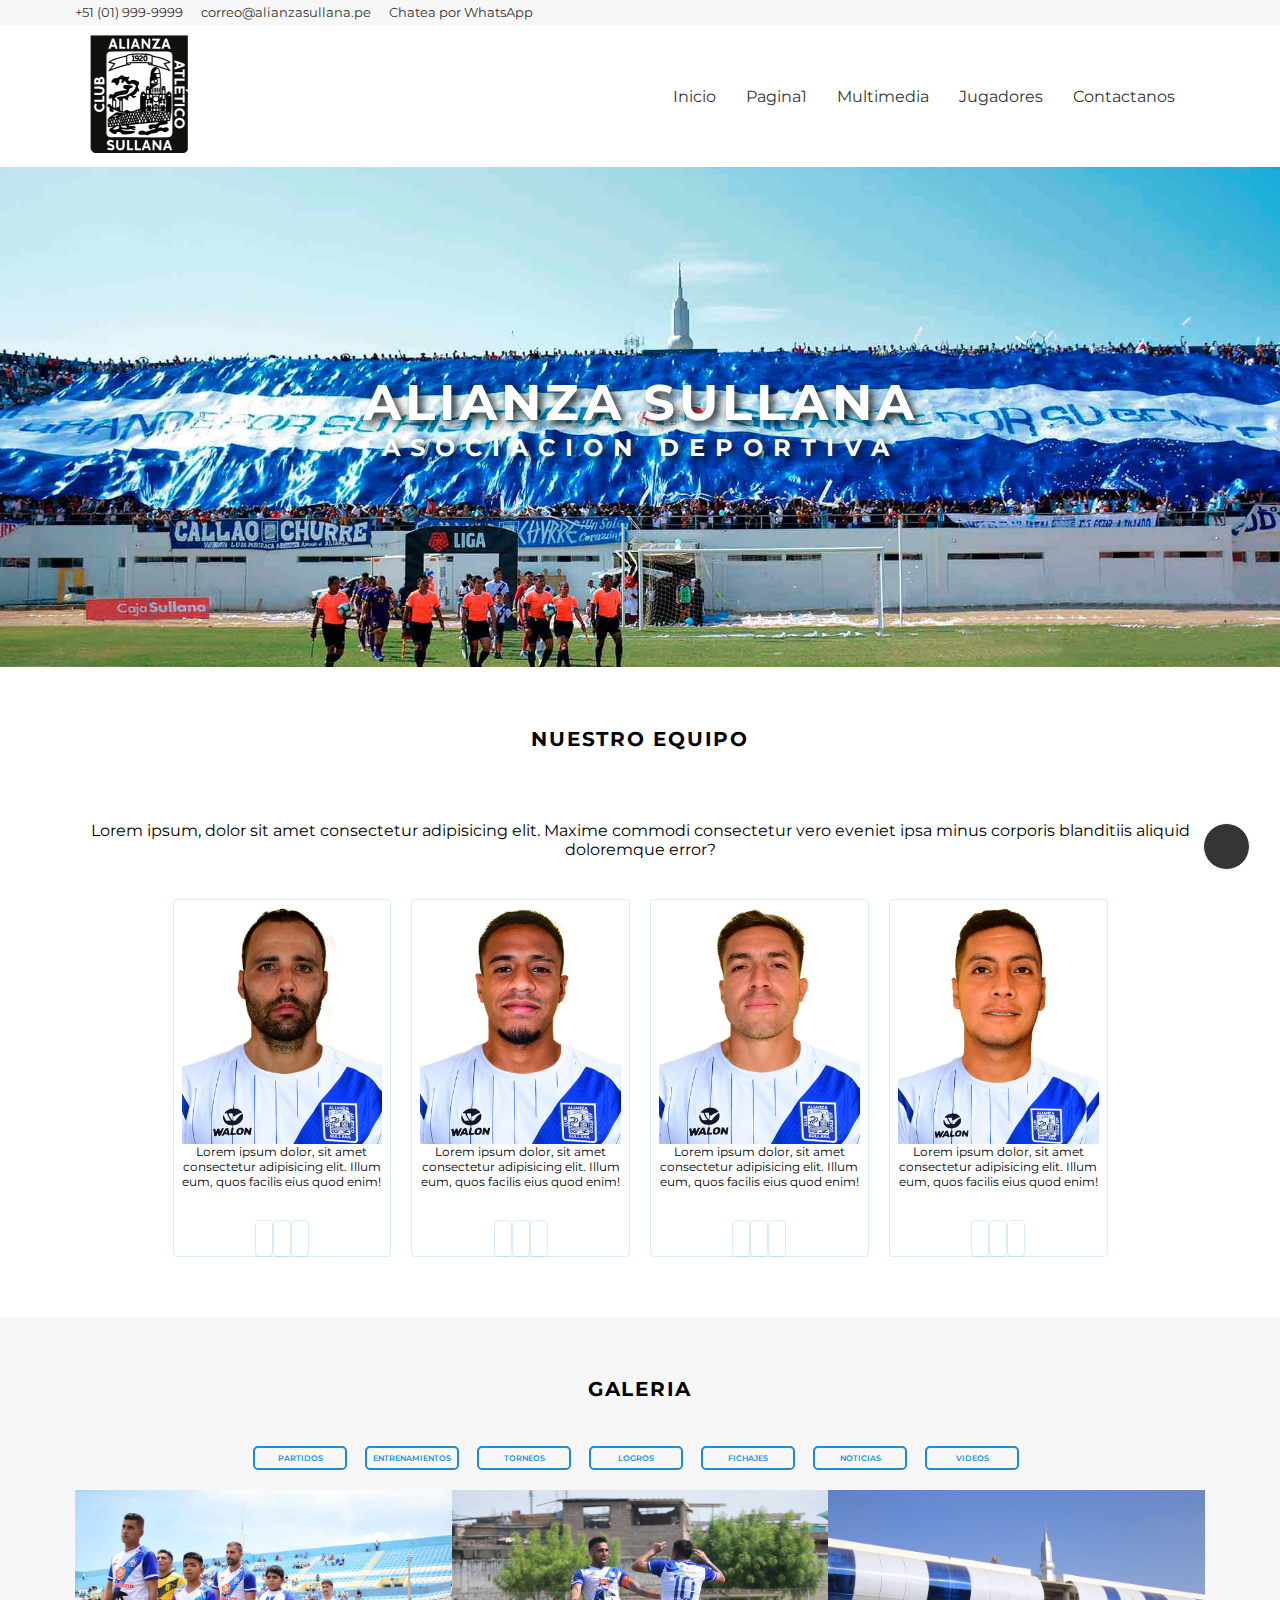
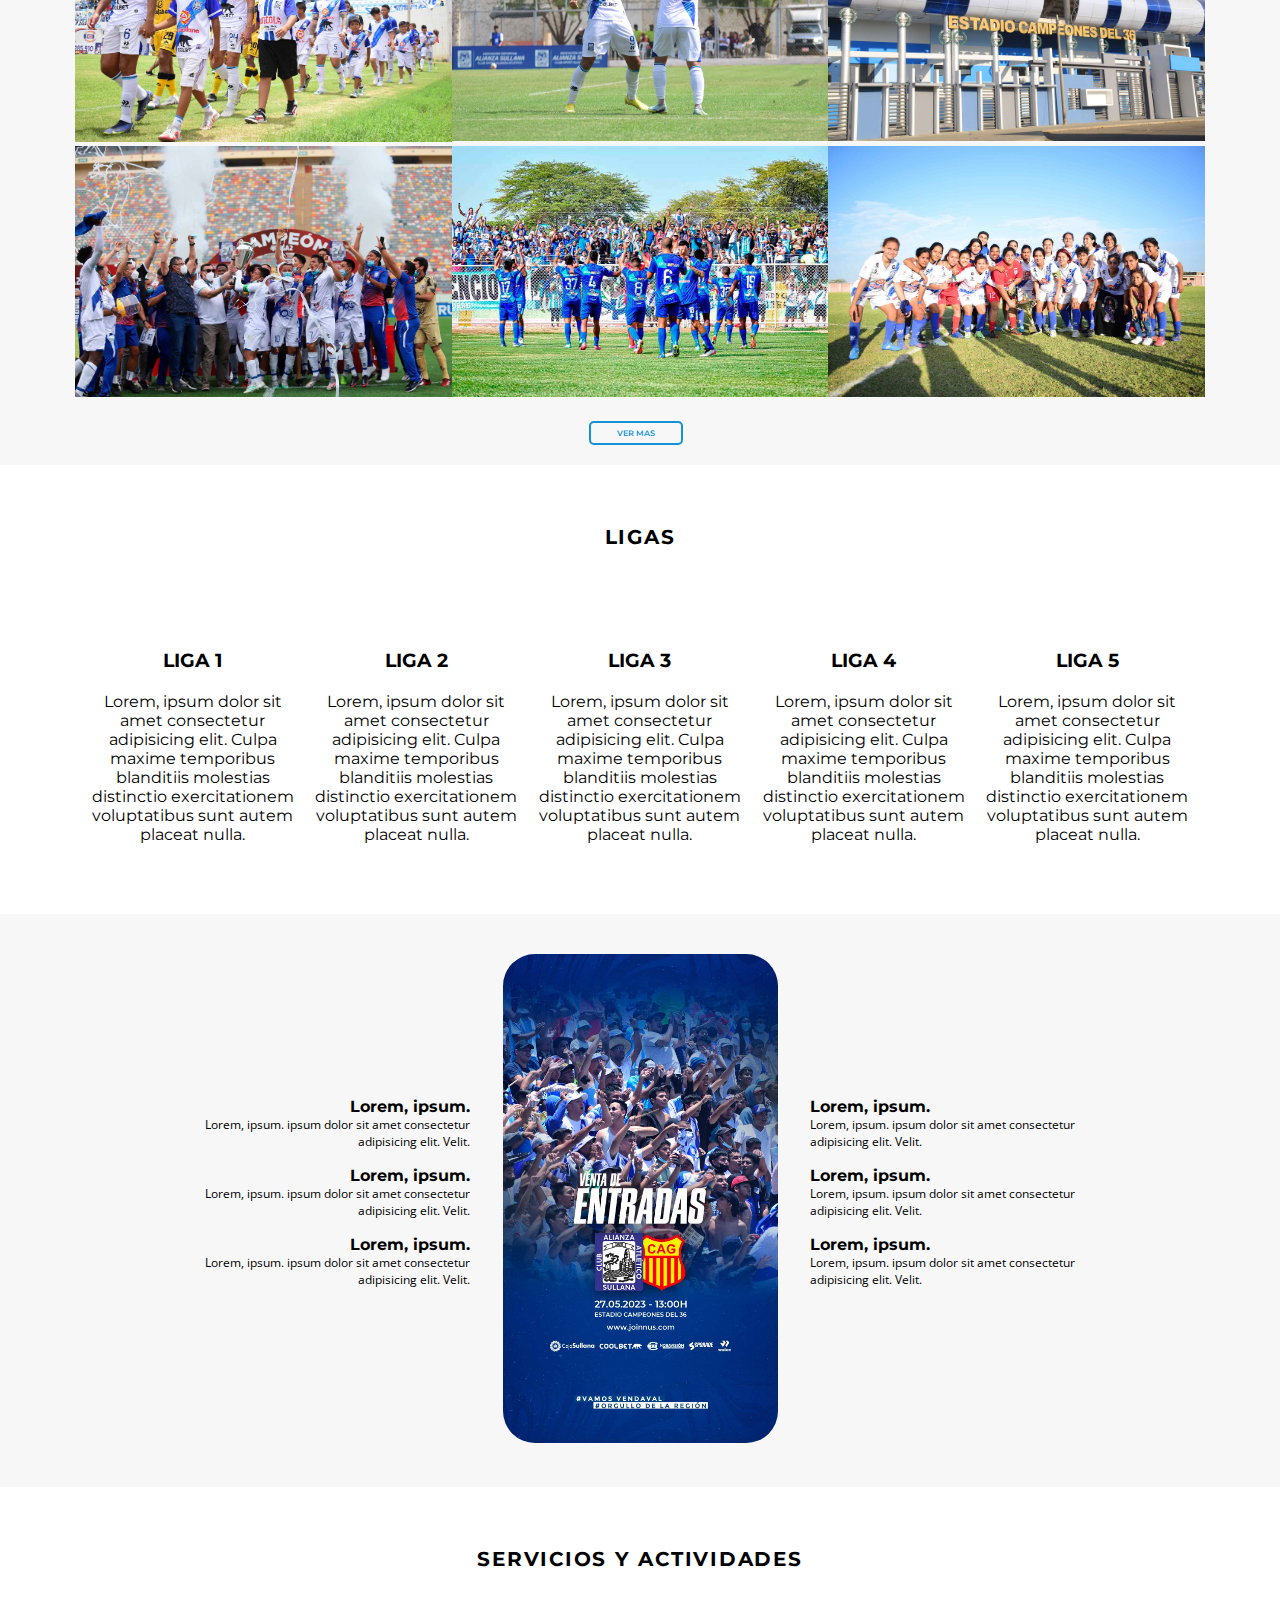
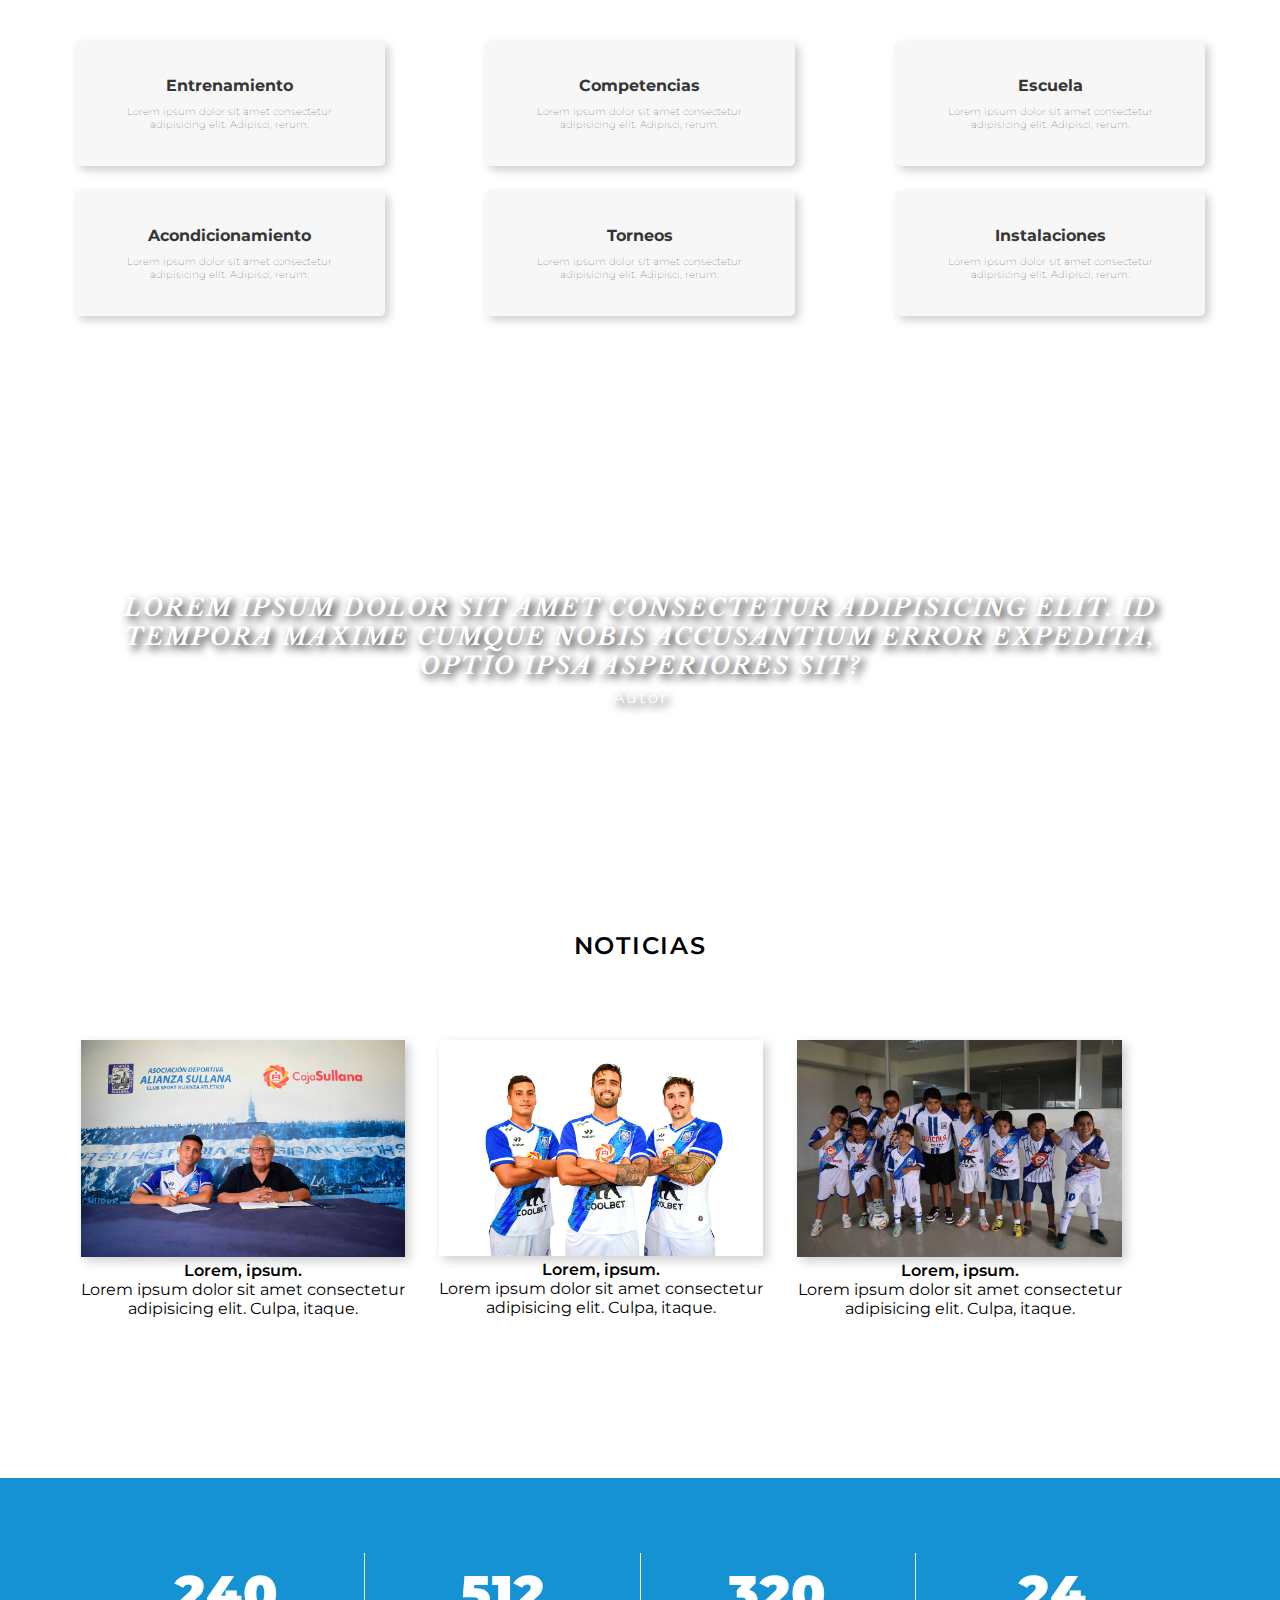
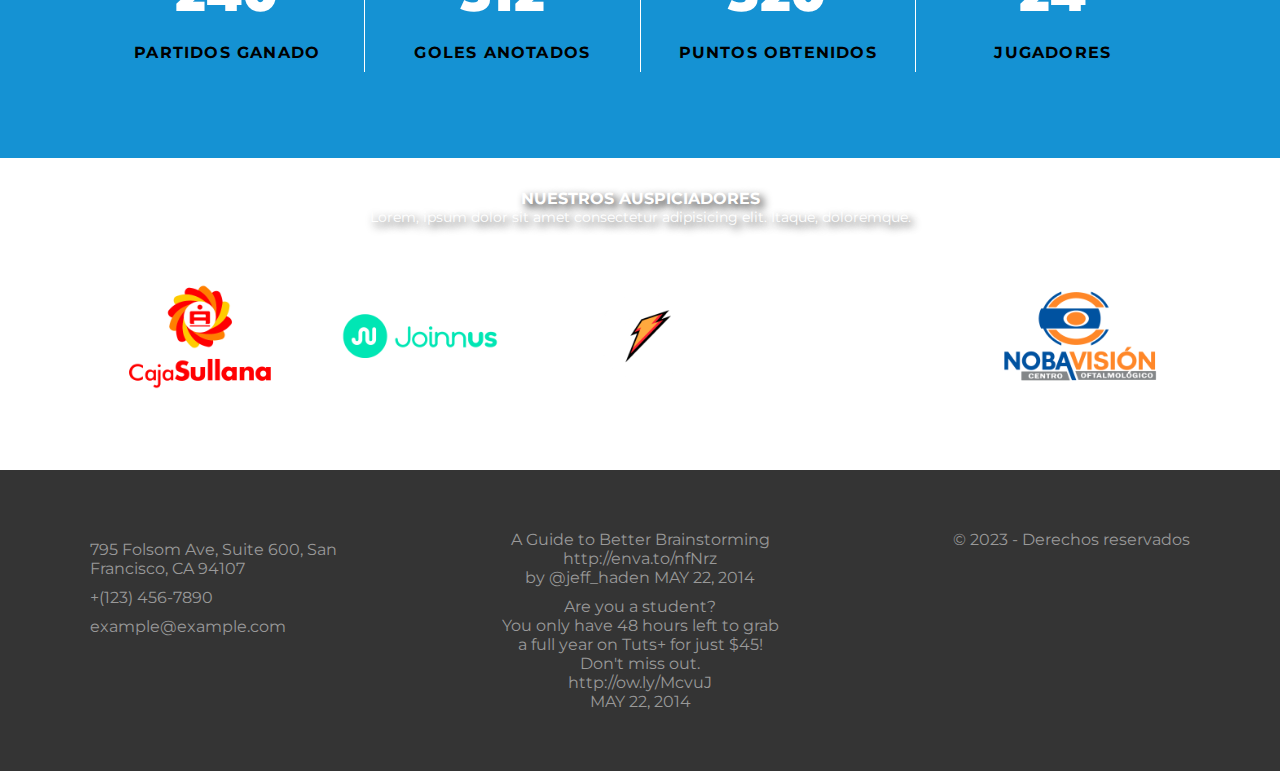
<file: index.html>
<!DOCTYPE html>
<html lang="en">
    <head>
        <meta charset="UTF-8">
        <meta name="viewport" content="width=device-width, initial-scale=1.0">
        <title>DDW v2</title>
        <link rel="stylesheet" href="estilos.css">

        <link rel="shortcut icon" href="imagenes/favicon (1).ico" type="image/x-icon">
        
        <!-- Enlazar el archivo HTML con la librería de iconos de Font-Awesome -->
        <link rel="stylesheet" href="https://cdnjs.cloudflare.com/ajax/libs/font-awesome/6.4.2/css/all.min.css" integrity="sha512-z3gLpd7yknf1YoNbCzqRKc4qyor8gaKU1qmn+CShxbuBusANI9QpRohGBreCFkKxLhei6S9CQXFEbbKuqLg0DA==" crossorigin="anonymous" referrerpolicy="no-referrer" />
    </head>
    <body>

        <header id="topbar">
            <div class="main-container">
                <div class="fila">
                    <div class="region-contactos">
                        <i class="fa-solid fa-phone"></i>
                        <a href="tel:+519999999">
                          +51 (01) 999-9999
                        </a>
                        <i class="fa-regular fa-envelope" ></i>
                        <a href="mailto:correo@alianzasullana.pe?subject=Necesito informacion">
                            correo@alianzasullana.pe
                          </a>
                          <i class="fa-brands fa-whatsapp"></i>
                          <a href="https://api.whatsapp.com/send?phone=51019999999" target="_blank">Chatea por WhatsApp</a>

                    </div>
                    <div class="region-rrss">
                        <a  href="https://www.instagram.com/" target="_blank"><i class="fa-brands fa-instagram"></i></a>  
                        <a  href="https://www.facebook.com/" target="_blank"><i class="fa-brands fa-facebook-f sombreado-liga"></i></a> 
                        <a  href="https://twitter.com/" target="_blank"><i class="fa-brands fa-twitter sombreado-liga"></i></a>
                        <a  href="https://pe.linkedin.com/" target="_blank"><i class="fa-brands fa-linkedin-in sombreado-liga"></i></a>
                    </div>
                </div>
            </div>
        </header>

        <nav id="nav">
            <div class="main-container ordenar-nav">
                <div id="logo">
                    <a href="index.html"><img src="imagenes/logo2.png" alt=""></a>
                </div>
                <div class="elementos-nav">
                    <ul class="nav-menu">
                        <li>
                            <a href="index.html" class="nav-menu-link pagina-actual">Inicio</a>
                        </li>
                    
                        <li>
                            <a href="pagina1.html" class="nav-menu-link">Pagina1</a>
                        </li>
                    
                        <li>
                            <a href="Multimedia.html" class="nav-menu-link">Multimedia</a>
                        </li>
                    
                        <li>
                            <a href="Jugadores.html" class="nav-menu-link">Jugadores</a>
                        </li>
                    
                        <li>
                            <a href="Contactanos.html" class="nav-menu-link">Contactanos</a>
                        </li>
                    </ul>

                <a href="https://www.google.com/" target="_blank"><i class="fa-solid fa-magnifying-glass"></i></a>  
                </div>    
            </div>
        </nav>

        <div id="imagen1">
            <div class="centrar-texto">
                <p><span class="negrita">ALIANZA SULLANA</span><br> ASOCIACION DEPORTIVA</p>
            </div>    
        </div>

        <section id="equipo">
            <div class="main-container">
                <h2>NUESTRO EQUIPO</h2>
                <p>Lorem ipsum, dolor sit amet consectetur adipisicing elit. Maxime commodi consectetur vero eveniet ipsa minus corporis blanditiis aliquid doloremque error?</p>
                <div class="elementos-equipo contenedor" class="fila">
                    <div class="columna25">
                        <img src="imagenes/nicosia11.jpg" alt="" class="imgequipo">
                        <h3></h3>
                        <p>Lorem ipsum dolor, sit amet consectetur adipisicing elit. Illum eum, quos facilis eius quod enim!</p>
                        <div class="redes">
                            <a href="https://www.facebook.com/" target="_blank"><i class="fa-brands fa-facebook-f sombreado-liga"></i></a>  
                            <a href="https://twitter.com/" target="_blank"><i class="fa-brands fa-twitter sombreado-liga"></i></a>
                            <a href="https://pe.linkedin.com/" target="_blank"><i class="fa-brands fa-linkedin-in sombreado-liga"></i></a> 
                        </div>
    
                    </div>
                    <div class="columna25">
                        <img src="imagenes/nicosia12.jpg" alt="" class="imgequipo">
                        <h3></h3>
                        <p>Lorem ipsum dolor, sit amet consectetur adipisicing elit. Illum eum, quos facilis eius quod enim!</p>
                        <div class="redes">
                            <a href="https://www.facebook.com/" target="_blank"><i class="fa-brands fa-facebook-f sombreado-liga"></i></a>  
                            <a href="https://twitter.com/" target="_blank"><i class="fa-brands fa-twitter sombreado-liga"></i></a>
                            <a href="https://pe.linkedin.com/" target="_blank"><i class="fa-brands fa-linkedin-in sombreado-liga"></i></a> 
                        </div>
                    </div>
                    <div class="columna25">
                        <img src="imagenes/nicosia13.jpg" alt="" class="imgequipo">
                        <h3></h3>
                        <p>Lorem ipsum dolor, sit amet consectetur adipisicing elit. Illum eum, quos facilis eius quod enim!</p>
                        <div class="redes">
                            <a href="https://www.facebook.com/" target="_blank"><i class="fa-brands fa-facebook-f sombreado-liga"></i></a>  
                            <a href="https://twitter.com/" target="_blank"><i class="fa-brands fa-twitter sombreado-liga"></i></a>
                            <a href="https://pe.linkedin.com/" target="_blank"><i class="fa-brands fa-linkedin-in sombreado-liga"></i></a> 
                        </div>
                    </div>
                    <div class="columna25">
                        <img src="imagenes/nicosia14.jpg" alt="" class="imgequipo">
                        <h3></h3>
                        <p>Lorem ipsum dolor, sit amet consectetur adipisicing elit. Illum eum, quos facilis eius quod enim!</p>
                        <div class="redes">
                            <a href="https://www.facebook.com/" target="_blank"><i class="fa-brands fa-facebook-f sombreado-liga"></i></a>  
                            <a href="https://twitter.com/" target="_blank"><i class="fa-brands fa-twitter sombreado-liga"></i></a>
                            <a href="https://pe.linkedin.com/" target="_blank"><i class="fa-brands fa-linkedin-in sombreado-liga"></i></a> 
                        </div>
                    </div>
                </div>
            </div>
        </section>

        <section id="trabajos">
            <div class="main-container">
                <div class="espaciado">
                    <div class="contenedor100">
                        <h2>GALERIA</h2>
                    </div>
                    <div class="contenedor100 elementos-trabajos">
                        <p class="cajita">PARTIDOS</p>
                        <p class="cajita">ENTRENAMIENTOS</p>
                        <p class="cajita">TORNEOS</p>
                        <p class="cajita">LOGROS</p>
                        <p class="cajita">FICHAJES</p>
                        <p class="cajita">NOTICIAS</p>
                        <p class="cajita">VIDEOS</p>
                    </div>
                    <div class="fila">
                        <div class="item">
                            <img src="imagenes/164.jpg" alt="" class="ajustar-ancho">
                        </div>
                        <div class="item">
                            <img src="imagenes/dsc0250.jpg" alt="" class="ajustar-ancho">
                        </div>
                        <div class="item">
                            <img src="imagenes/fede4.jpg" alt="" class="ajustar-ancho">
                        </div>
                    </div>
                    <div class="fila">
                        <div class="item">
                            <img src="imagenes/fede5.jpg" alt="" class="ajustar-ancho">
                        </div>
                        <div class="item">
                            <img src="imagenes/fede6.jpg" alt="" class="ajustar-ancho">
                        </div>
                        <div class="item">
                            <img src="imagenes/fede9.jpg" alt="" class="ajustar-ancho">
                        </div>
                    </div>
                    <div class="contenedor100 elementos-trabajos margintop" >
                        <p class="cajita">VER MAS</p>
                    </div>
                </div> 
            </div>
            
        </section>

        <section id="acreditaciones" class="espaciado">
        <div class="contenedor">
            <h2>LIGAS</h2>
            <div class="fila">
                <div class="columna sombreado-liga">
                    <i class="fa-solid fa-camera-retro"></i>
                    <h4>LIGA 1</h4>
                    <p>Lorem, ipsum dolor sit amet consectetur adipisicing elit. Culpa maxime temporibus blanditiis molestias distinctio exercitationem voluptatibus sunt autem placeat nulla.</p>
                </div>
                <div class="columna sombreado-liga">
                    <i class="fa-solid fa-car"></i>
                    <h4>LIGA 2</h4>
                    <p>Lorem, ipsum dolor sit amet consectetur adipisicing elit. Culpa maxime temporibus blanditiis molestias distinctio exercitationem voluptatibus sunt autem placeat nulla.</p>
                </div>
                <div class="columna sombreado-liga">
                    <i class="fa-solid fa-print"></i>
                    <h4>LIGA 3</h4>
                    <p>Lorem, ipsum dolor sit amet consectetur adipisicing elit. Culpa maxime temporibus blanditiis molestias distinctio exercitationem voluptatibus sunt autem placeat nulla.</p>
                </div>
                <div class="columna sombreado-liga">
                    <i class="fa-solid fa-briefcase"></i>
                    <h4>LIGA 4</h4>
                    <p>Lorem, ipsum dolor sit amet consectetur adipisicing elit. Culpa maxime temporibus blanditiis molestias distinctio exercitationem voluptatibus sunt autem placeat nulla.</p>
                </div>
                <div class="columna sombreado-liga">
                    <i class="fa-solid fa-cubes"></i>
                    <h4>LIGA 5</h4>
                    <p>Lorem, ipsum dolor sit amet consectetur adipisicing elit. Culpa maxime temporibus blanditiis molestias distinctio exercitationem voluptatibus sunt autem placeat nulla.</p>
                </div>
            </div>
        </div>
    </section>

    <section id="sobresalientes">
        <div class="main-container">
            <div class="sobresalientes__container">
                <div>
                    <div class="texto-derecha info">
                        <i class="fa-solid fa-a"></i>
                        <h4>Lorem, ipsum.</h4>
                        <div class="ajustar-texto ajustar-derecha">
                            <p>Lorem, ipsum. ipsum dolor sit amet consectetur adipisicing elit. Velit.</p>
                        </div>
                    </div>
                    <div class="texto-derecha info">
                        <i class="fa-solid fa-b"></i>
                        <h4>Lorem, ipsum.</h4>
                        <div class="ajustar-texto ajustar-derecha">
                            <p>Lorem, ipsum. ipsum dolor sit amet consectetur adipisicing elit. Velit.</p>
                        </div>
                    </div>
                    <div class="texto-derecha info">
                        <i class="fa-solid fa-c"></i>
                        <h4>Lorem, ipsum.</h4>
                        <div class="ajustar-texto ajustar-derecha">
                            <p>Lorem, ipsum. ipsum dolor sit amet consectetur adipisicing elit. Velit.</p>
                        </div>
                    </div>
                </div>
                <div class="columna25">
                    <img src="imagenes/fede10.jpg" alt="" class="ajustar-ancho">
                </div>
                <div>
                    <div class="info2">
                        <i class="fa-solid fa-x"></i>
                        <h4>Lorem, ipsum.</h4>
                        <div class="ajustar-texto">
                            <p>Lorem, ipsum. ipsum dolor sit amet consectetur adipisicing elit. Velit.</p>
                        </div>
                    </div>
                    <div class="info2">
                        <i class="fa-solid fa-y"></i>
                        <h4>Lorem, ipsum.</h4>
                        <div class="ajustar-texto">
                            <p>Lorem, ipsum. ipsum dolor sit amet consectetur adipisicing elit. Velit.</p>
                        </div>
                    </div>
                    <div class="info2">
                        <i class="fa-solid fa-z"></i>
                        <h4>Lorem, ipsum.</h4>
                        <div class="ajustar-texto">
                            <p>Lorem, ipsum. ipsum dolor sit amet consectetur adipisicing elit. Velit.</p>
                        </div>
                    </div>
                </div>
            </div>
        </div>
    </section>

        <section>
            <div id="servicios" class="espaciado">
                <div class="main-container">
                        <h1>Servicios y actividades</h1>
                    <div class="fila">
                            <div class="columnna caja">
                                <i class="fa-brands fa-x-twitter"></i>
                                <h4>Entrenamiento</h4>
                                <p>Lorem ipsum dolor sit amet consectetur adipisicing elit. Adipisci, rerum.</p>
                            </div>
                            <div class="columnna caja">
                                <i class="fa-solid fa-cube"></i>
                                <h4>Competencias</h4>
                                <p>Lorem ipsum dolor sit amet consectetur adipisicing elit. Adipisci, rerum.</p>
                            </div>
                            <div class="columnna caja">
                                <i class="fa-solid fa-cubes"></i>
                                <h4>Escuela</h4>
                                <p>Lorem ipsum dolor sit amet consectetur adipisicing elit. Adipisci, rerum.</p>
                            </div>
                            <div class="columnna caja">
                                <i class="fa-solid fa-floppy-disk"></i>
                                <h4>Acondicionamiento</h4>
                                <p>Lorem ipsum dolor sit amet consectetur adipisicing elit. Adipisci, rerum.</p>
                            </div>
                            <div class="columnna caja">
                                <i class="fa-solid fa-palette"></i>
                                <h4>Torneos</h4>
                                <p>Lorem ipsum dolor sit amet consectetur adipisicing elit. Adipisci, rerum.</p>
                            </div>
                            <div class="columnna caja">
                                <i class="fa-solid fa-paint-roller"></i>
                                <h4>Instalaciones</h4>
                                <p>Lorem ipsum dolor sit amet consectetur adipisicing elit. Adipisci, rerum.</p>
                            </div>
                    </div>
                </div>
            </div>
        </section>



        <section id="imagen2">
            <div class="centrar-texto contenedor">
                <p>Lorem ipsum dolor sit amet consectetur adipisicing elit. Id tempora maxime cumque nobis accusantium error expedita, optio ipsa asperiores sit? <br><span class="cita">Autor</span></p>
            </div>
        </section>



        <section id="blog" class="contenedor">
            <div class="main-container">
                <p class="titulo">NOTICIAS</p>
                <div class="fila">
                    <div class="columna29 pad-derecha">
                        <img src="imagenes/directivo.jpg" alt="" class="ajustar-ancho">
                        <p><span class="negritaspan">Lorem, ipsum.</span><br>Lorem ipsum dolor sit amet consectetur adipisicing elit. Culpa, itaque.</p>
                    </div>
                    <div class="columna29 pad-derecha">
                        <img src="imagenes/dsc086511.jpg" alt="" class="ajustar-ancho">
                        <p><span class="negritaspan">Lorem, ipsum.</span><br>Lorem ipsum dolor sit amet consectetur adipisicing elit. Culpa, itaque.</p>
                    </div>
                    <div class="columna29">
                        <img src="imagenes/eliminar.jpg" alt="" class="ajustar-ancho">
                        <p><span class="negritaspan">Lorem, ipsum.</span><br>Lorem ipsum dolor sit amet consectetur adipisicing elit. Culpa, itaque.</p>
                    </div>
                </div>
            </div>
        </section>



        <section id="contador">
            <div class="main-container">
                <div class="contenedor100">
                    <div class="caja-contador elemento-borde">
                        <p class="contador-texto "><span class="texto-grande">240</span><br>Partidos ganado</p>
                    </div>
                    <div class="caja-contador elemento-borde">
                        <p class="contador-texto "><span class="texto-grande">512</span><br>Goles anotados</p>
                    </div>
                    <div class="caja-contador elemento-borde">
                        <p class="contador-texto "><span class="texto-grande">320</span><br>Puntos obtenidos</p>
                    </div>
                    <div class="caja-contador elemento-borde">
                        <p class="contador-texto "><span class="texto-grande">24</span><br>Jugadores</p>
                    </div>
                </div>
            </div>     
        </section>





        <section id="imagen3">
            <div class="main-container">
                <div id="clientes-titulos">
                    <h3>NUESTROS AUSPICIADORES</h3>
                    <p>Lorem, ipsum dolor sit amet consectetur adipisicing elit. Itaque, doloremque.</p>
                </div>
                <div class="togepi-container">
                    <div class="togepi togepi20">
                        <img src="imagenes/cajasullanapng.png">
                    </div>
                    <div class="togepi togepi20">
                        <img src="imagenes/joinuspng.png">
                    </div>
                    <div class="togepi togepi20">
                        <img src="imagenes/gatoradepng.png">
                    </div>
                    <div class="togepi togepi20">
                        <img src="imagenes/walonpng.png">
                    </div>
                    <div class="togepi togepi20">
                        <img src="imagenes/nobavisionpng.png">
                    </div>
                </div>
            </div>
        </section>

        <footer id="pie" class="espaciado">
            <div class="main-container">
                <div class="footer-flex">
                    <div class="footer-col25">
                        <div class="redes">
                            <i class="fa-brands fa-facebook-f"></i>
                            <i class="fa-brands fa-twitter"></i>
                            <i class="fa-brands fa-linkedin-in"></i>
                        </div>
                        <p>795 Folsom Ave, Suite 600, San Francisco, CA 94107</p>
                        <p>+(123) 456-7890</p>
                        <p>example@example.com</p>
                    </div>
                    <div class="footer-col50">
                        <p>A Guide to Better Brainstorming<br> http://enva.to/nfNrz<br> by @jeff_haden MAY 22, 2014</p>
                        <p>Are you a student? <br>You only have 48 hours left to grab<br> a full year on Tuts+ for just $45!<br> Don't miss out.<br> http://ow.ly/McvuJ <br>MAY 22, 2014</p>
                    </div>
                    <div class="footer-col25 derecha-margen">
                        <p>&copy; 2023 - Derechos reservados</p>
                    
                    </div>
                </div>
            </div>
        </footer>

        <a href="#" class="scroll-ir-arriba">
            <i class="fa-solid fa-angle-up"></i>
        </a>

    </body>
</html>
</file>
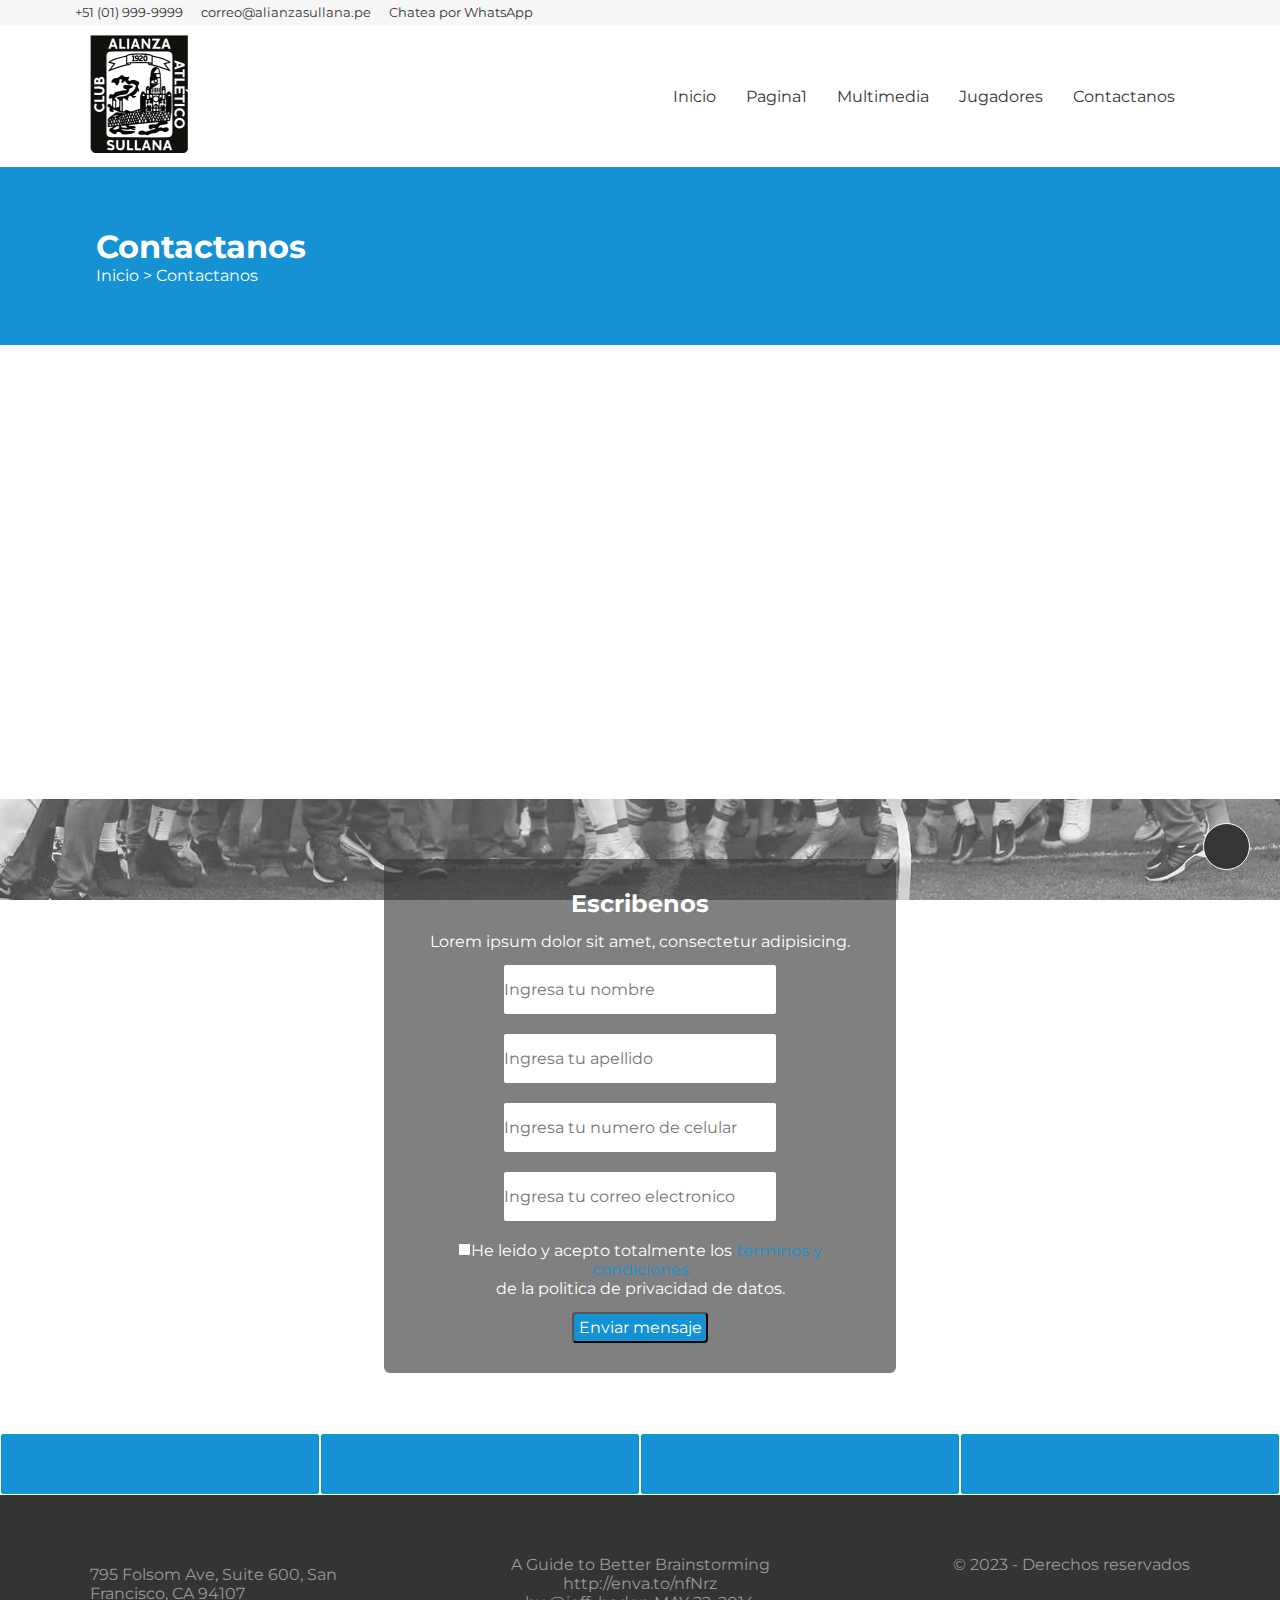
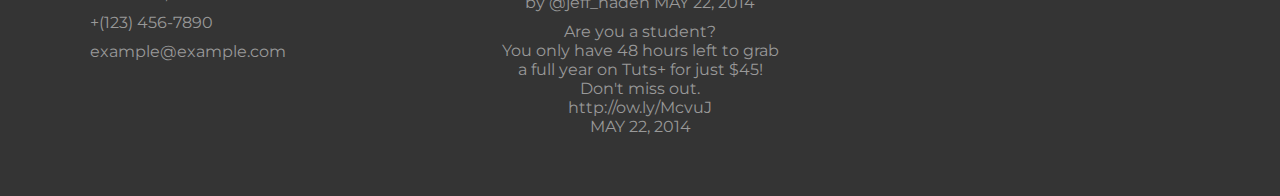
<file: Contactanos.html>
<!DOCTYPE html>
<html lang="en">
    <head>
        <meta charset="UTF-8">
        <meta name="viewport" content="width=device-width, initial-scale=1.0">
        <title>DDW v2</title>
        <link rel="stylesheet" href="estilos.css">

        <link rel="shortcut icon" href="imagenes/favicon (1).ico" type="image/x-icon">
        
        <!-- Enlazar el archivo HTML con la librería de iconos de Font-Awesome -->
        <link rel="stylesheet" href="https://cdnjs.cloudflare.com/ajax/libs/font-awesome/6.4.2/css/all.min.css" integrity="sha512-z3gLpd7yknf1YoNbCzqRKc4qyor8gaKU1qmn+CShxbuBusANI9QpRohGBreCFkKxLhei6S9CQXFEbbKuqLg0DA==" crossorigin="anonymous" referrerpolicy="no-referrer" />
    </head>
    <body>
        <header id="topbar">
            <div class="main-container">
                <div class="fila">
                    <div class="region-contactos">
                        <i class="fa-solid fa-phone"></i>
                        <a href="tel:+519999999">
                          +51 (01) 999-9999
                        </a>
                        <i class="fa-regular fa-envelope" ></i>
                        <a href="mailto:correo@alianzasullana.pe?subject=Necesito informacion">
                            correo@alianzasullana.pe
                          </a>
                          <i class="fa-brands fa-whatsapp"></i>
                          <a href="https://api.whatsapp.com/send?phone=51019999999" target="_blank">Chatea por WhatsApp</a>

                    </div>
                    <div class="region-rrss">
                        <a  href="https://www.instagram.com/" target="_blank"><i class="fa-brands fa-instagram"></i></a>  
                        <a  href="https://www.facebook.com/" target="_blank"><i class="fa-brands fa-facebook-f sombreado-liga"></i></a> 
                        <a  href="https://twitter.com/" target="_blank"><i class="fa-brands fa-twitter sombreado-liga"></i></a>
                        <a  href="https://pe.linkedin.com/" target="_blank"><i class="fa-brands fa-linkedin-in sombreado-liga"></i></a>
                    </div>
                </div>
            </div>
        </header>

        <nav id="nav">
            <div class="main-container ordenar-nav">
                <div id="logo">
                    <a href="index.html"><img src="imagenes/logo2.png" alt=""></a>
                </div>
                <div class="elementos-nav">
                    <ul class="nav-menu">
                        <li>
                            <a href="index.html" class="nav-menu-link pagina-actual">Inicio</a>
                        </li>
                    
                        <li>
                            <a href="pagina1.html" class="nav-menu-link">Pagina1</a>
                        </li>
                    
                        <li>
                            <a href="Multimedia.html" class="nav-menu-link">Multimedia</a>
                        </li>
                    
                        <li>
                            <a href="Jugadores.html" class="nav-menu-link">Jugadores</a>
                        </li>
                    
                        <li>
                            <a href="Contactanos.html" class="nav-menu-link">Contactanos</a>
                        </li>
                    </ul>

                <a href="https://www.google.com/" target="_blank"><i class="fa-solid fa-magnifying-glass"></i></a>  
                </div>    
            </div>
        </nav>

        <section id="barra-ubicacion" class="espaciado">
            <div class="contenedor">
                <h1>Contactanos</h1>
                <p>
                    <i class="fa-solid fa-location-dot"></i>
                    <a href="index.html">Inicio</a> > Contactanos
                </p>
            </div>
        </section>  

        <section id="contactanos-mapa">
            <iframe class="ajustar-mapa" src="https://www.google.com/maps/embed?pb=!1m14!1m8!1m3!1d3862.086727930299!2d-80.68585696125592!3d-4.8970402498265155!3m2!1i1024!2i768!4f13.1!3m3!1m2!1s0x9035fbb26eabcf71%3A0x3a9b6e333294577e!2sAlianza%20Atl%C3%A9tico%20Sullana!5e0!3m2!1ses!2spe!4v1701725942019!5m2!1ses!2spe" width="600" height="450" style="border:0;" allowfullscreen="" loading="lazy" referrerpolicy="no-referrer-when-downgrade"></iframe>
        </section>
        
        <section id="imagen4">
            <div class="main-container">
                <div class="columna decorar-formulario">
                    <h2>Escribenos</h2>
                    <p>Lorem ipsum dolor sit amet, consectetur adipisicing.</p>
                    <form action="" class="formulario">
                        <div>
                            <input class="campo-entrada" type="text" placeholder="Ingresa tu nombre" required>
                        </div>
                        <div>
                            <input class="campo-entrada" type="text" placeholder="Ingresa tu apellido" required>
                        </div>
                        <div>
                            <input class="campo-entrada" type="tel" placeholder="Ingresa tu numero de celular" required>
                        </div>
                        <div>
                            <input class="campo-entrada" type="email" placeholder="Ingresa tu correo electronico" required>
                        </div>
                        <p>
                            <input type="checkbox" required>He leido y acepto totalmente los 
                            <a target="_blank" href="https://papertoilet.com/">terminos y condiciones</a><br>
                            de la politica de privacidad de datos.
                        </p>
                        <input type="submit" value="Enviar mensaje" class="boton">
                    </form>
                </div>

            </div>
        </section>

        <section>
            <div class="contenedor-botones-contacto">
                <a class="boton-contacto" href="https://www.facebook.com/" target="_blank"><i class="fa-brands fa-facebook-f sombreado-liga"></i></a> 
                <a class="boton-contacto" href="https://www.instagram.com/" target="_blank"><i class="fa-brands fa-instagram"></i></a>  
                <a class="boton-contacto" href="https://twitter.com/" target="_blank"><i class="fa-brands fa-twitter sombreado-liga"></i></a>
                <a class="boton-contacto" href="https://pe.linkedin.com/" target="_blank"><i class="fa-brands fa-linkedin-in sombreado-liga"></i></a>    
            </div>
        </section>

        <footer id="pie" class="espaciado">
            <div class="main-container">
                <div class="footer-flex">
                    <div class="footer-col25">
                        <div class="redes">
                            <i class="fa-brands fa-facebook-f"></i>
                            <i class="fa-brands fa-twitter"></i>
                            <i class="fa-brands fa-linkedin-in"></i>
                            </div>
                        <p>795 Folsom Ave, Suite 600, San Francisco, CA 94107</p>
                        <p>+(123) 456-7890</p>
                        <p>example@example.com</p>
                    </div>
                    <div class="footer-col50">
                        <p>A Guide to Better Brainstorming<br> http://enva.to/nfNrz<br> by @jeff_haden MAY 22, 2014</p>
                        <p>Are you a student? <br>You only have 48 hours left to grab<br> a full year on Tuts+ for just $45!<br> Don't miss out.<br> http://ow.ly/McvuJ <br>MAY 22, 2014</p>
                    </div>
                    <div class="footer-col25 derecha-margen">
                        <p>&copy; 2023 - Derechos reservados</p>
                    
                    </div>
                </div>
            </div>
        </footer>
        

        <a href="#" class="scroll-ir-arriba">
            <i class="fa-solid fa-angle-up"></i>
        </a>

    </body>
</html>
</file>
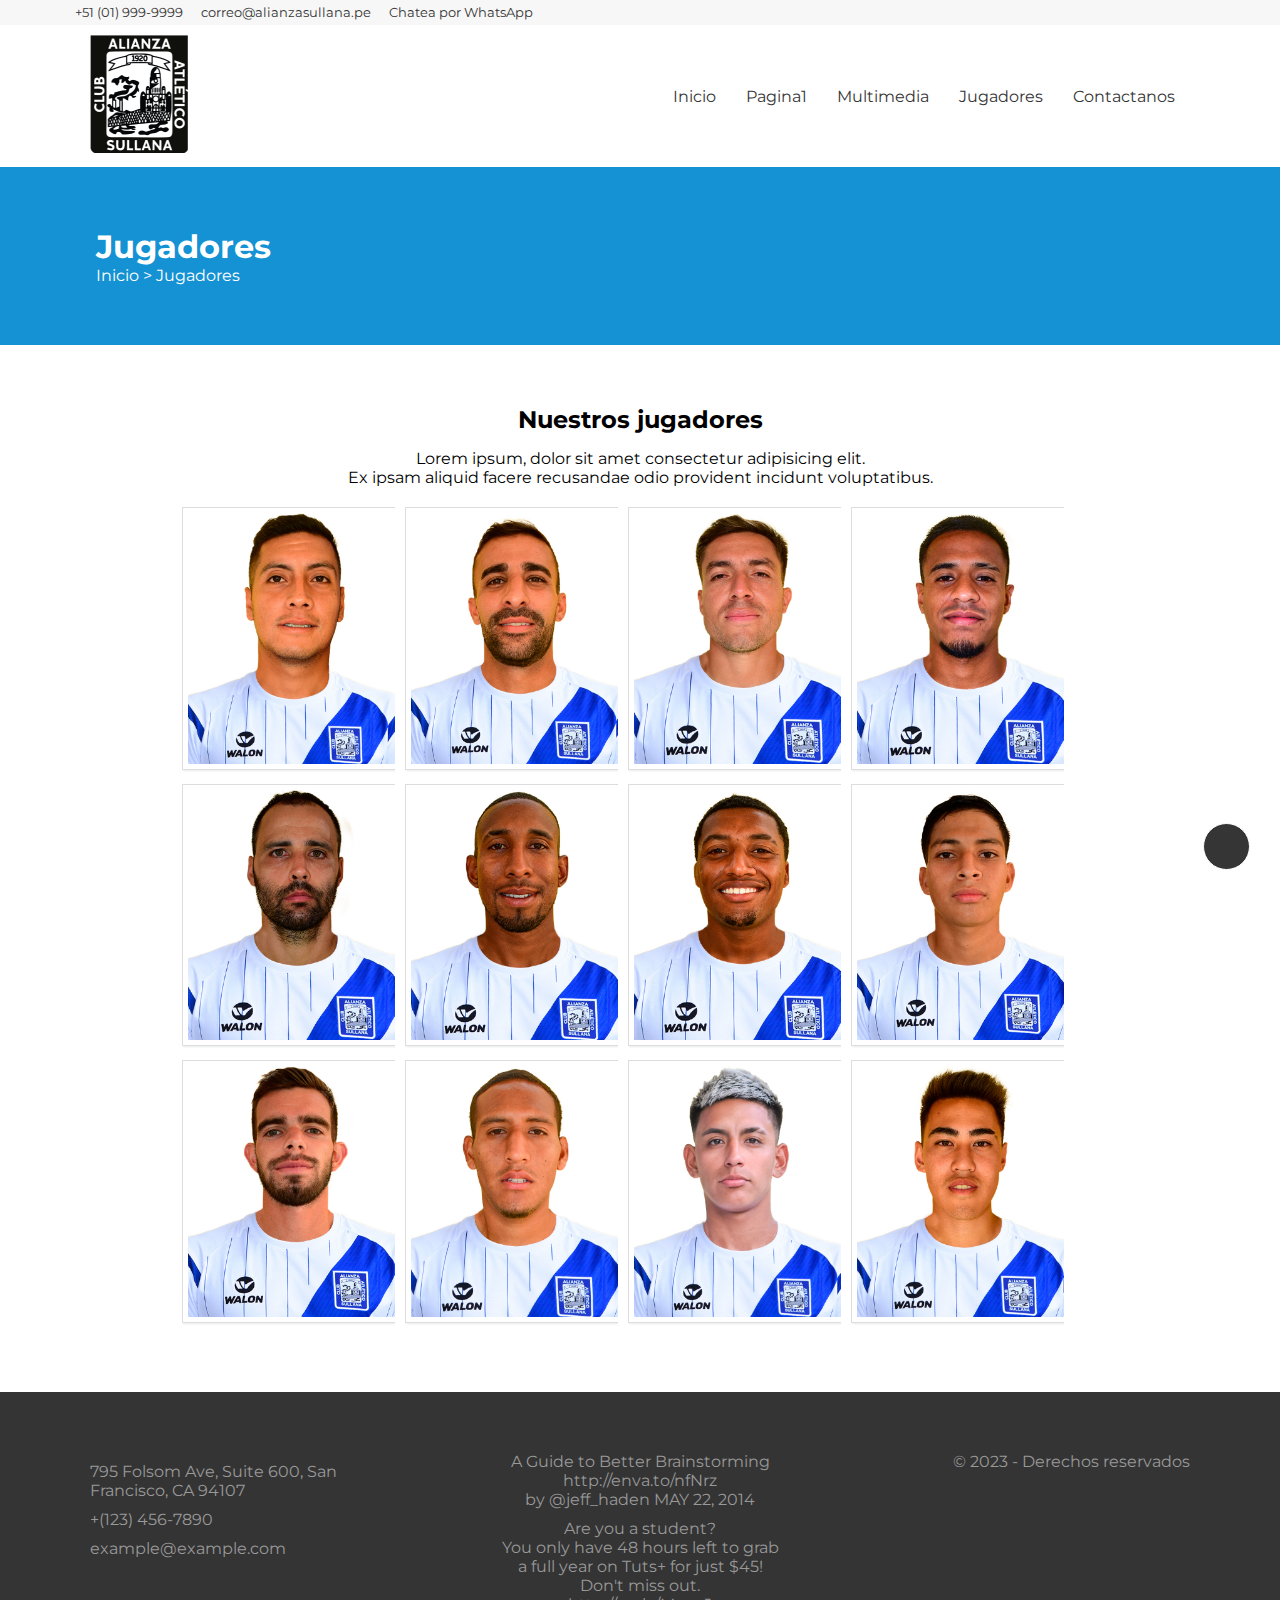
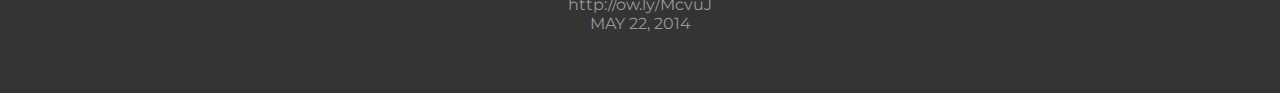
<file: Jugadores.html>
<!DOCTYPE html>
<html lang="en">
    <head>
        <meta charset="UTF-8">
        <meta name="viewport" content="width=device-width, initial-scale=1.0">
        <title>DDW v2</title>
        <link rel="stylesheet" href="estilos.css">

        <link rel="shortcut icon" href="imagenes/favicon (1).ico" type="image/x-icon">
        
        <!-- Enlazar el archivo HTML con la librería de iconos de Font-Awesome -->
        <link rel="stylesheet" href="https://cdnjs.cloudflare.com/ajax/libs/font-awesome/6.4.2/css/all.min.css" integrity="sha512-z3gLpd7yknf1YoNbCzqRKc4qyor8gaKU1qmn+CShxbuBusANI9QpRohGBreCFkKxLhei6S9CQXFEbbKuqLg0DA==" crossorigin="anonymous" referrerpolicy="no-referrer" />
    </head>
    <body>
        <header id="topbar">
            <div class="main-container">
                <div class="fila">
                    <div class="region-contactos">
                        <i class="fa-solid fa-phone"></i>
                        <a href="tel:+519999999">
                          +51 (01) 999-9999
                        </a>
                        <i class="fa-regular fa-envelope" ></i>
                        <a href="mailto:correo@alianzasullana.pe?subject=Necesito informacion">
                            correo@alianzasullana.pe
                          </a>
                          <i class="fa-brands fa-whatsapp"></i>
                          <a href="https://api.whatsapp.com/send?phone=51019999999" target="_blank">Chatea por WhatsApp</a>

                    </div>
                    <div class="region-rrss">
                        <a  href="https://www.instagram.com/" target="_blank"><i class="fa-brands fa-instagram"></i></a>  
                        <a  href="https://www.facebook.com/" target="_blank"><i class="fa-brands fa-facebook-f sombreado-liga"></i></a> 
                        <a  href="https://twitter.com/" target="_blank"><i class="fa-brands fa-twitter sombreado-liga"></i></a>
                        <a  href="https://pe.linkedin.com/" target="_blank"><i class="fa-brands fa-linkedin-in sombreado-liga"></i></a>
                    </div>
                </div>
            </div>
        </header>

        <nav id="nav">
            <div class="main-container ordenar-nav">
                <div id="logo">
                    <a href="index.html"><img src="imagenes/logo2.png" alt=""></a>
                </div>
                <div class="elementos-nav">
                    <ul class="nav-menu">
                        <li>
                            <a href="index.html" class="nav-menu-link pagina-actual">Inicio</a>
                        </li>
                    
                        <li>
                            <a href="pagina1.html" class="nav-menu-link">Pagina1</a>
                        </li>
                    
                        <li>
                            <a href="Multimedia.html" class="nav-menu-link">Multimedia</a>
                        </li>
                    
                        <li>
                            <a href="Jugadores.html" class="nav-menu-link">Jugadores</a>
                        </li>
                    
                        <li>
                            <a href="Contactanos.html" class="nav-menu-link">Contactanos</a>
                        </li>
                    </ul>

                <a href="https://www.google.com/" target="_blank"><i class="fa-solid fa-magnifying-glass"></i></a>  
                </div>    
            </div>
        </nav>

        <section id="barra-ubicacion" class="espaciado">
            <div class="contenedor">
                <h1>Jugadores</h1>
                <p>
                    <i class="fa-solid fa-location-dot"></i>
                    <a href="index.html">Inicio</a> > Jugadores
                </p>
            </div>
        </section>    

        <section id="extension-jugadores" class="espaciado">
                <div class="centrar-texto-galeria">
                <h2>Nuestros jugadores</h2>
                <p>Lorem ipsum, dolor sit amet consectetur adipisicing elit.<br> Ex ipsam aliquid facere recusandae odio provident incidunt voluptatibus. </p>
                </div>
            <div class="contenedor">
                <div class="fila">
                    <div class="columna columna23">
                        <div class="extension-jugadores-foto">
                            <img src="imagenes/jugador1.jpg" alt="" class="ajustar-ancho">
                            <div class="extension-jugadores-leyenda">
                                <h3>Jugador 1</h3>
                                <p>Lorem ipsum, dolor sit amet consectetur adipisicing elit. Laudantium, quasi excepturi nam quisquam sapiente impedit.</p>
                            </div>
                        </div>
                    </div>
        
                    <div class="columna columna23">
                        <div class="extension-jugadores-foto">
                            <img src="imagenes/jugador2.jpg" alt="" class="ajustar-ancho">
                            <div class="extension-jugadores-leyenda">
                                <h3>Jugador 2</h3>
                                <p>Lorem ipsum, dolor sit amet consectetur adipisicing elit. Laudantium, quasi excepturi nam quisquam sapiente impedit.</p>
                            </div>
                        </div>
                    </div>
        
                    <div class="columna columna23">
                        <div class="extension-jugadores-foto">
                            <img src="imagenes/jugador3.jpg" alt="" class="ajustar-ancho">
                            <div class="extension-jugadores-leyenda">
                                <h3>Jugador 3</h3>
                                <p>Lorem ipsum, dolor sit amet consectetur adipisicing elit. Laudantium, quasi excepturi nam quisquam sapiente impedit.</p>
                            </div>
                        </div>
                    </div>
        
                    <div class="columna columna23">
                        <div class="extension-jugadores-foto">
                            <img src="imagenes/jugador4.jpg" alt="" class="ajustar-ancho">
                            <div class="extension-jugadores-leyenda">
                                <h3>Jugador 4</h3>
                                <p>Lorem ipsum, dolor sit amet consectetur adipisicing elit. Laudantium, quasi excepturi nam quisquam sapiente impedit.</p>
                            </div>
                        </div>
                    </div>
                    <div class="columna columna23">
                        <div class="extension-jugadores-foto">
                            <img src="imagenes/jugador5.jpg" alt="" class="ajustar-ancho">
                            <div class="extension-jugadores-leyenda">
                                <h3>Jugador 5</h3>
                                <p>Lorem ipsum, dolor sit amet consectetur adipisicing elit. Laudantium, quasi excepturi nam quisquam sapiente impedit.</p>
                            </div>
                        </div>
                    </div>
        
                    <div class="columna columna23">
                        <div class="extension-jugadores-foto">
                            <img src="imagenes/jugador6.jpg" alt="" class="ajustar-ancho">
                            <div class="extension-jugadores-leyenda">
                                <h3>Jugador 6</h3>
                                <p>Lorem ipsum, dolor sit amet consectetur adipisicing elit. Laudantium, quasi excepturi nam quisquam sapiente impedit.</p>
                            </div>
                        </div>
                    </div>
        
                    <div class="columna columna23">
                        <div class="extension-jugadores-foto">
                            <img src="imagenes/jugador7.jpg" alt="" class="ajustar-ancho">
                            <div class="extension-jugadores-leyenda">
                                <h3>Jugador 7</h3>
                                <p>Lorem ipsum, dolor sit amet consectetur adipisicing elit. Laudantium, quasi excepturi nam quisquam sapiente impedit.</p>
                            </div>
                        </div>
                    </div>
        
                    <div class="columna columna23">
                        <div class="extension-jugadores-foto">
                            <img src="imagenes/jugador8.jpg" alt="" class="ajustar-ancho">
                            <div class="extension-jugadores-leyenda">
                                <h3>Jugador 8</h3>
                                <p>Lorem ipsum, dolor sit amet consectetur adipisicing elit. Laudantium, quasi excepturi nam quisquam sapiente impedit.</p>
                            </div>
                        </div>
                    </div>
                    <div class="columna columna23">
                        <div class="extension-jugadores-foto">
                            <img src="imagenes/jugador9.jpg" alt="" class="ajustar-ancho">
                            <div class="extension-jugadores-leyenda">
                                <h3>Jugador 9</h3>
                                <p>Lorem ipsum, dolor sit amet consectetur adipisicing elit. Laudantium, quasi excepturi nam quisquam sapiente impedit.</p>
                            </div>
                        </div>
                    </div>
        
                    <div class="columna columna23">
                        <div class="extension-jugadores-foto">
                            <img src="imagenes/jugador10.jpg" alt="" class="ajustar-ancho">
                            <div class="extension-jugadores-leyenda">
                                <h3>Jugador 10</h3>
                                <p>Lorem ipsum, dolor sit amet consectetur adipisicing elit. Laudantium, quasi excepturi nam quisquam sapiente impedit.</p>
                            </div>
                        </div>
                    </div>
        
                    <div class="columna columna23">
                        <div class="extension-jugadores-foto">
                            <img src="imagenes/jugador11.jpg" alt="" class="ajustar-ancho">
                            <div class="extension-jugadores-leyenda">
                                <h3>Jugador 11</h3>
                                <p>Lorem ipsum, dolor sit amet consectetur adipisicing elit. Laudantium, quasi excepturi nam quisquam sapiente impedit.</p>
                            </div>
                        </div>
                    </div>
        
                    <div class="columna columna23">
                        <div class="extension-jugadores-foto">
                            <img src="imagenes/jugador12.jpg" alt="" class="ajustar-ancho">
                            <div class="extension-jugadores-leyenda">
                                <h3>Jugador 12</h3>
                                <p>Lorem ipsum, dolor sit amet consectetur adipisicing elit. Laudantium, quasi excepturi nam quisquam sapiente impedit.</p>
                            </div>
                        </div>
                    </div>
                </div>
            </div>
        </section>
        


        <footer id="pie" class="espaciado">
            <div class="main-container">
                <div class="footer-flex">
                    <div class="footer-col25">
                        <div class="redes">
                            <i class="fa-brands fa-facebook-f"></i>
                            <i class="fa-brands fa-twitter"></i>
                            <i class="fa-brands fa-linkedin-in"></i>
                            </div>
                        <p>795 Folsom Ave, Suite 600, San Francisco, CA 94107</p>
                        <p>+(123) 456-7890</p>
                        <p>example@example.com</p>
                    </div>
                    <div class="footer-col50">
                        <p>A Guide to Better Brainstorming<br> http://enva.to/nfNrz<br> by @jeff_haden MAY 22, 2014</p>
                        <p>Are you a student? <br>You only have 48 hours left to grab<br> a full year on Tuts+ for just $45!<br> Don't miss out.<br> http://ow.ly/McvuJ <br>MAY 22, 2014</p>
                    </div>
                    <div class="footer-col25 derecha-margen">
                        <p>&copy; 2023 - Derechos reservados</p>
                    
                    </div>
                </div>
            </div>
        </footer>

        <a href="#" class="scroll-ir-arriba">
            <i class="fa-solid fa-angle-up"></i>
        </a>

    </body>
</html>
</file>
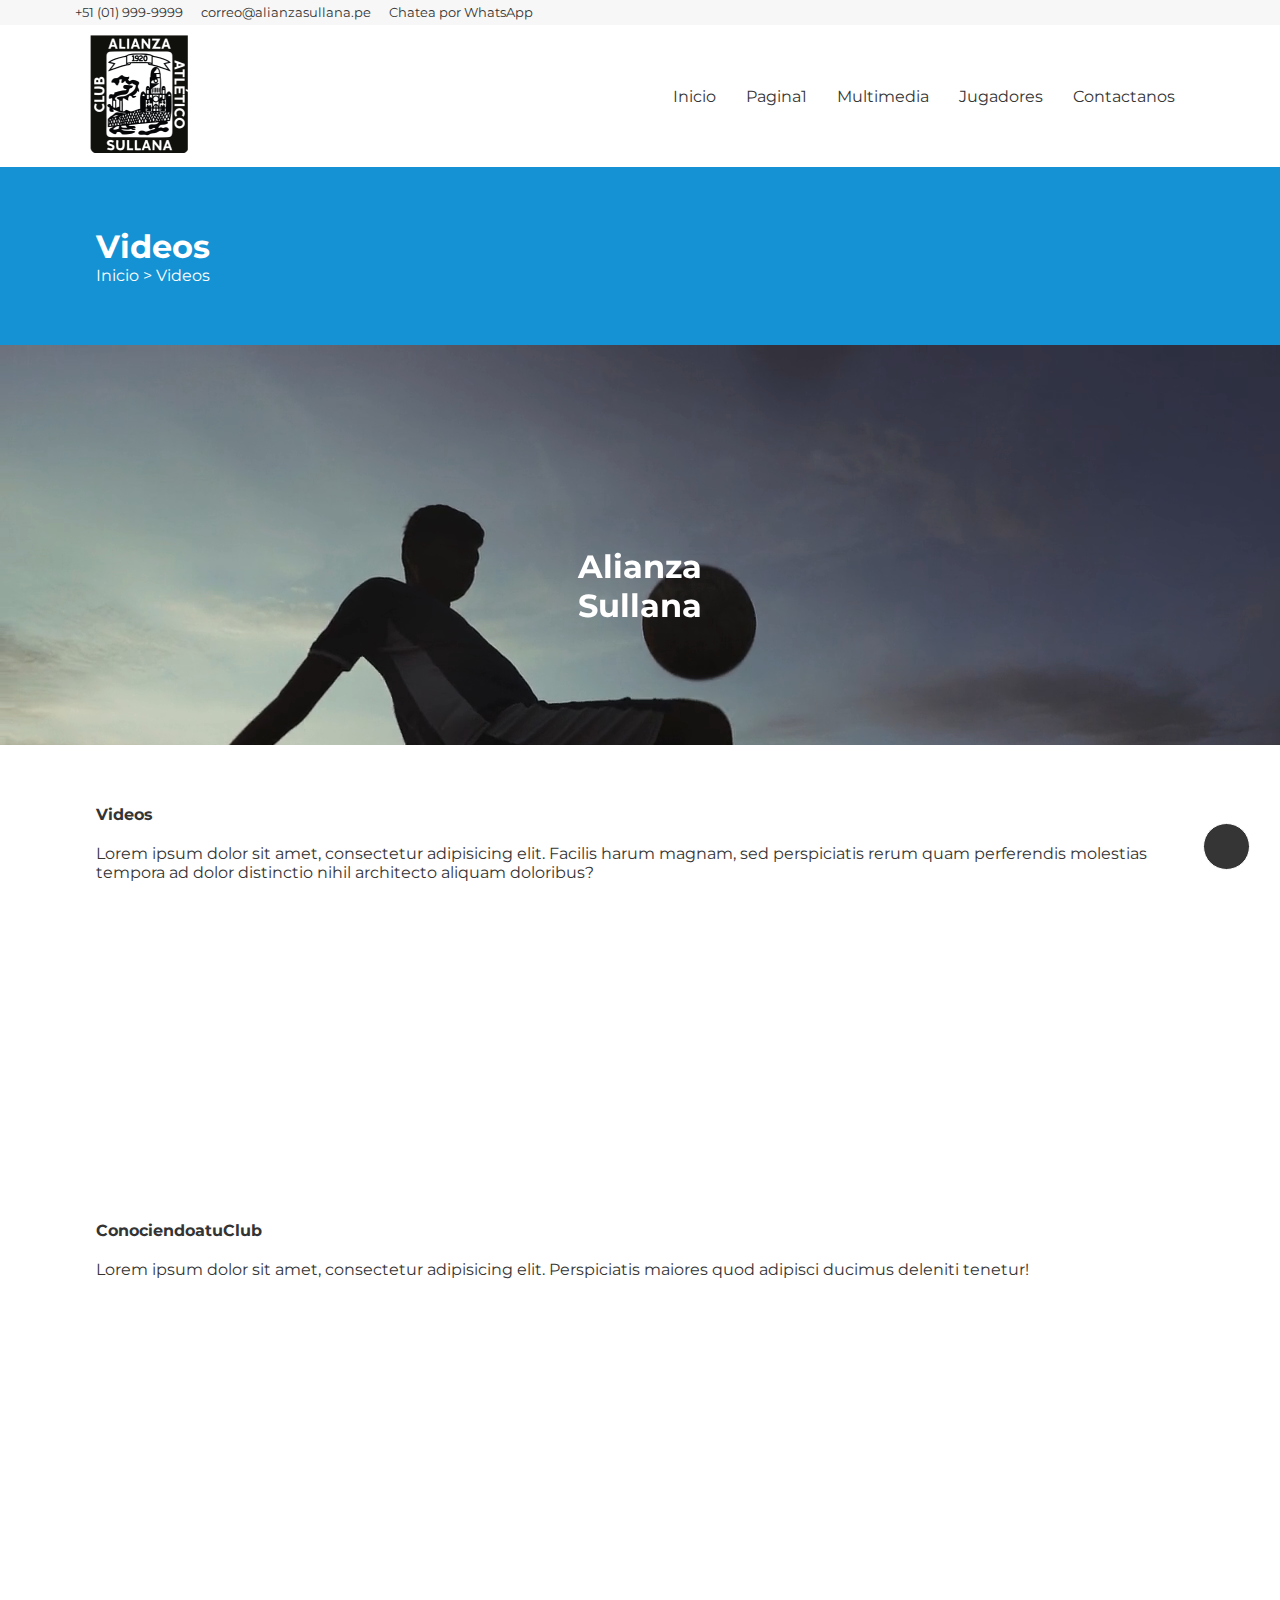
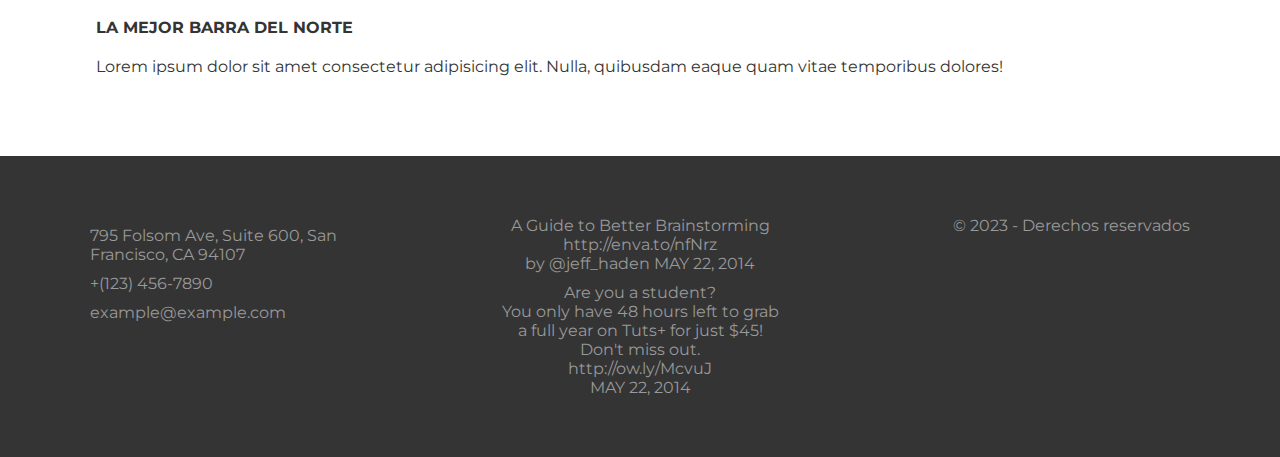
<file: Multimedia.html>
<!DOCTYPE html>
<html lang="en">
    <head>
        <meta charset="UTF-8">
        <meta name="viewport" content="width=device-width, initial-scale=1.0">
        <title>DDW v2</title>
        <link rel="stylesheet" href="estilos.css">

        <link rel="shortcut icon" href="imagenes/favicon (1).ico" type="image/x-icon">
        
        <!-- Enlazar el archivo HTML con la librería de iconos de Font-Awesome -->
        <link rel="stylesheet" href="https://cdnjs.cloudflare.com/ajax/libs/font-awesome/6.4.2/css/all.min.css" integrity="sha512-z3gLpd7yknf1YoNbCzqRKc4qyor8gaKU1qmn+CShxbuBusANI9QpRohGBreCFkKxLhei6S9CQXFEbbKuqLg0DA==" crossorigin="anonymous" referrerpolicy="no-referrer" />
    </head>
    <body>
        <header id="topbar">
            <div class="main-container">
                <div class="fila">
                    <div class="region-contactos">
                        <i class="fa-solid fa-phone"></i>
                        <a href="tel:+519999999">
                          +51 (01) 999-9999
                        </a>
                        <i class="fa-regular fa-envelope" ></i>
                        <a href="mailto:correo@alianzasullana.pe?subject=Necesito informacion">
                            correo@alianzasullana.pe
                          </a>
                          <i class="fa-brands fa-whatsapp"></i>
                          <a href="https://api.whatsapp.com/send?phone=51019999999" target="_blank">Chatea por WhatsApp</a>

                    </div>
                    <div class="region-rrss">
                        <a  href="https://www.instagram.com/" target="_blank"><i class="fa-brands fa-instagram"></i></a>  
                        <a  href="https://www.facebook.com/" target="_blank"><i class="fa-brands fa-facebook-f sombreado-liga"></i></a> 
                        <a  href="https://twitter.com/" target="_blank"><i class="fa-brands fa-twitter sombreado-liga"></i></a>
                        <a  href="https://pe.linkedin.com/" target="_blank"><i class="fa-brands fa-linkedin-in sombreado-liga"></i></a>
                    </div>
                </div>
            </div>
        </header>

        <nav id="nav">
            <div class="main-container ordenar-nav">
                <div id="logo">
                    <a href="index.html"><img src="imagenes/logo2.png" alt=""></a>
                </div>
                <div class="elementos-nav">
                    <ul class="nav-menu">
                        <li>
                            <a href="index.html" class="nav-menu-link pagina-actual">Inicio</a>
                        </li>
                    
                        <li>
                            <a href="pagina1.html" class="nav-menu-link">Pagina1</a>
                        </li>
                    
                        <li>
                            <a href="Multimedia.html" class="nav-menu-link">Multimedia</a>
                        </li>
                    
                        <li>
                            <a href="Jugadores.html" class="nav-menu-link">Jugadores</a>
                        </li>
                    
                        <li>
                            <a href="Contactanos.html" class="nav-menu-link">Contactanos</a>
                        </li>
                    </ul>

                <a href="https://www.google.com/" target="_blank"><i class="fa-solid fa-magnifying-glass"></i></a>  
                </div>    
            </div>
        </nav>

        <section id="barra-ubicacion" class="espaciado">
            <div class="contenedor">
                <h1>Videos</h1>
                <p>
                    <i class="fa-solid fa-location-dot"></i>
                    <a href="index.html">Inicio</a> > Videos
                </p>
            </div>
        </section>    

        <section id="extension-video">
            <div class="contenedor-video">
                <video class="ajustar-video" autoplay muted loop>
                    <source src="imagenes/videos/video_equipo.mp4" type="video/mp4">
                </video>
            </div>
    
            <div id="extension-video-leyenda">
                <h1>Alianza <br>
                    Sullana <br>
                </h1>
            </div>
        </section>

        <section id="extension-streaming" class="espaciado">
            <div class="contenedor">
                <h2>Videos</h2>
                <p>Lorem ipsum dolor sit amet, consectetur adipisicing elit. Facilis harum magnam, sed perspiciatis rerum quam perferendis molestias tempora ad dolor distinctio nihil architecto aliquam doloribus?</p>
                <div class="fila">
                    <div class="columna">
                        <iframe width="560" height="315" src="https://www.youtube.com/embed/q1N5xvaJxE8?si=ZxjQdK7-mbCv0vRK" title="YouTube video player" frameborder="0" allow="accelerometer; autoplay; clipboard-write; encrypted-media; gyroscope; picture-in-picture; web-share" allowfullscreen></iframe>
                        <h2>ConociendoatuClub</h2>
                        <p>Lorem ipsum dolor sit amet, consectetur adipisicing elit. Perspiciatis maiores quod adipisci ducimus deleniti tenetur!</p>
                    </div>
                    <div class="columna">
                        <iframe width="560" height="315" src="https://www.youtube.com/embed/CV52nAqHqoo?si=sp3UaTjGU8wP_UaL" title="YouTube video player" frameborder="0" allow="accelerometer; autoplay; clipboard-write; encrypted-media; gyroscope; picture-in-picture; web-share" allowfullscreen></iframe>
                        <h2>LA MEJOR BARRA DEL NORTE</h2>
                        <p>Lorem ipsum dolor sit amet consectetur adipisicing elit. Nulla, quibusdam eaque quam vitae temporibus dolores!</p>
                    </div>
                </div>
            </div>
        </section>

        <footer id="pie" class="espaciado">
            <div class="main-container">
                <div class="footer-flex">
                    <div class="footer-col25">
                        <div class="redes">
                            <i class="fa-brands fa-facebook-f"></i>
                            <i class="fa-brands fa-twitter"></i>
                            <i class="fa-brands fa-linkedin-in"></i>
                            </div>
                        <p>795 Folsom Ave, Suite 600, San Francisco, CA 94107</p>
                        <p>+(123) 456-7890</p>
                        <p>example@example.com</p>
                    </div>
                    <div class="footer-col50">
                        <p>A Guide to Better Brainstorming<br> http://enva.to/nfNrz<br> by @jeff_haden MAY 22, 2014</p>
                        <p>Are you a student? <br>You only have 48 hours left to grab<br> a full year on Tuts+ for just $45!<br> Don't miss out.<br> http://ow.ly/McvuJ <br>MAY 22, 2014</p>
                    </div>
                    <div class="footer-col25 derecha-margen">
                        <p>&copy; 2023 - Derechos reservados</p>
                    
                    </div>
                </div>
            </div>
        </footer>

        <a href="#" class="scroll-ir-arriba">
            <i class="fa-solid fa-angle-up"></i>
        </a>

    </body>
</html>
</file>
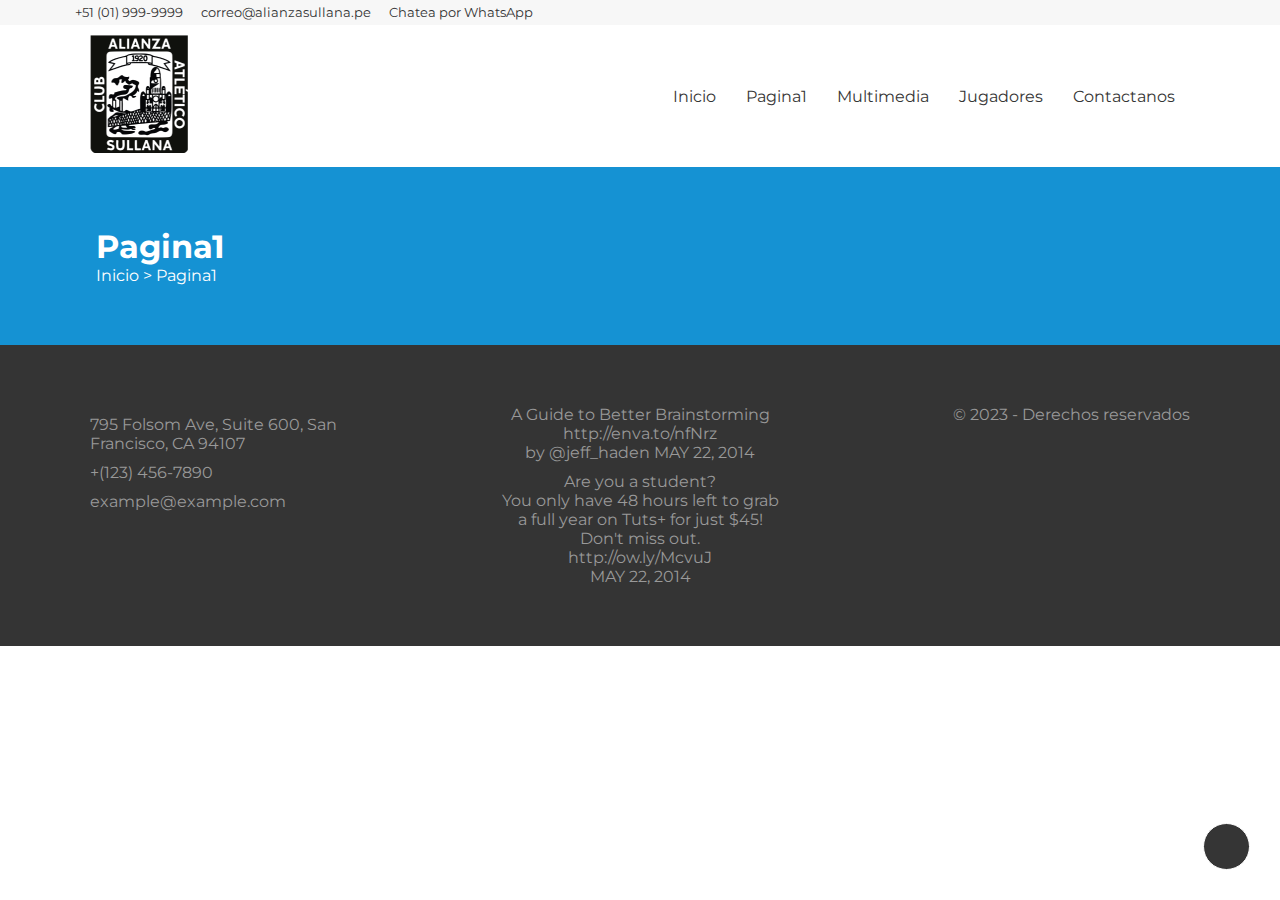
<file: pagina1.html>
<!DOCTYPE html>
<html lang="en">
    <head>
        <meta charset="UTF-8">
        <meta name="viewport" content="width=device-width, initial-scale=1.0">
        <title>DDW v2</title>
        <link rel="stylesheet" href="estilos.css">

        <link rel="shortcut icon" href="imagenes/favicon (1).ico" type="image/x-icon">
        
        <!-- Enlazar el archivo HTML con la librería de iconos de Font-Awesome -->
        <link rel="stylesheet" href="https://cdnjs.cloudflare.com/ajax/libs/font-awesome/6.4.2/css/all.min.css" integrity="sha512-z3gLpd7yknf1YoNbCzqRKc4qyor8gaKU1qmn+CShxbuBusANI9QpRohGBreCFkKxLhei6S9CQXFEbbKuqLg0DA==" crossorigin="anonymous" referrerpolicy="no-referrer" />
    </head>
    <body>
        <header id="topbar">
            <div class="main-container">
                <div class="fila">
                    <div class="region-contactos">
                        <i class="fa-solid fa-phone"></i>
                        <a href="tel:+519999999">
                          +51 (01) 999-9999
                        </a>
                        <i class="fa-regular fa-envelope" ></i>
                        <a href="mailto:correo@alianzasullana.pe?subject=Necesito informacion">
                            correo@alianzasullana.pe
                          </a>
                          <i class="fa-brands fa-whatsapp"></i>
                          <a href="https://api.whatsapp.com/send?phone=51019999999" target="_blank">Chatea por WhatsApp</a>

                    </div>
                    <div class="region-rrss">
                        <a  href="https://www.instagram.com/" target="_blank"><i class="fa-brands fa-instagram"></i></a>  
                        <a  href="https://www.facebook.com/" target="_blank"><i class="fa-brands fa-facebook-f sombreado-liga"></i></a> 
                        <a  href="https://twitter.com/" target="_blank"><i class="fa-brands fa-twitter sombreado-liga"></i></a>
                        <a  href="https://pe.linkedin.com/" target="_blank"><i class="fa-brands fa-linkedin-in sombreado-liga"></i></a>
                    </div>
                </div>
            </div>
        </header>

        <nav id="nav">
            <div class="main-container ordenar-nav">
                <div id="logo">
                    <a href="index.html"><img src="imagenes/logo2.png" alt=""></a>
                </div>
                <div class="elementos-nav">
                    <ul class="nav-menu">
                        <li>
                            <a href="index.html" class="nav-menu-link pagina-actual">Inicio</a>
                        </li>
                    
                        <li>
                            <a href="pagina1.html" class="nav-menu-link">Pagina1</a>
                        </li>
                    
                        <li>
                            <a href="Multimedia.html" class="nav-menu-link">Multimedia</a>
                        </li>
                    
                        <li>
                            <a href="Jugadores.html" class="nav-menu-link">Jugadores</a>
                        </li>
                    
                        <li>
                            <a href="Contactanos.html" class="nav-menu-link">Contactanos</a>
                        </li>
                    </ul>

                <a href="https://www.google.com/" target="_blank"><i class="fa-solid fa-magnifying-glass"></i></a>  
                </div>    
            </div>
        </nav>

        <section id="barra-ubicacion" class="espaciado">
            <div class="contenedor">
                <h1>Pagina1</h1>
                <p>
                    <i class="fa-solid fa-location-dot"></i>
                    <a href="index.html">Inicio</a> > Pagina1
                </p>
            </div>
        </section>    


        <footer id="pie" class="espaciado">
            <div class="main-container">
                <div class="footer-flex">
                    <div class="footer-col25">
                        <div class="redes">
                            <i class="fa-brands fa-facebook-f"></i>
                            <i class="fa-brands fa-twitter"></i>
                            <i class="fa-brands fa-linkedin-in"></i>
                            </div>
                        <p>795 Folsom Ave, Suite 600, San Francisco, CA 94107</p>
                        <p>+(123) 456-7890</p>
                        <p>example@example.com</p>
                    </div>
                    <div class="footer-col50">
                        <p>A Guide to Better Brainstorming<br> http://enva.to/nfNrz<br> by @jeff_haden MAY 22, 2014</p>
                        <p>Are you a student? <br>You only have 48 hours left to grab<br> a full year on Tuts+ for just $45!<br> Don't miss out.<br> http://ow.ly/McvuJ <br>MAY 22, 2014</p>
                    </div>
                    <div class="footer-col25 derecha-margen">
                        <p>&copy; 2023 - Derechos reservados</p>
                    
                    </div>
                </div>
            </div>
        </footer>

        <a href="#" class="scroll-ir-arriba">
            <i class="fa-solid fa-angle-up"></i>
        </a>

    </body>
</html>
</file>
<file: estilos.css>
@import url('https://fonts.googleapis.com/css2?family=Open+Sans:ital,wght@0,300;0,400;0,500;0,600;0,700;0,800;1,300;1,400;1,500;1,600;1,700;1,800&display=swap');
@import url('https://fonts.googleapis.com/css2?family=Montserrat:ital,wght@0,100;0,200;0,300;0,400;0,500;0,600;0,700;0,800;0,900;1,100;1,200;1,300;1,400;1,500;1,600;1,700;1,800;1,900&family=Open+Sans:wght@300&display=swap');
@import url('https://fonts.googleapis.com/css2?family=Libre+Baskerville:ital,wght@0,400;0,700;1,400&family=Open+Sans:wght@300&display=swap');

:root {
    --color1: #353535;
    --color2: #343434;
    --color3: #1592d3;
    --color4: #ffffff;
    --color5: #f7f7f7;
    --color6: rgba(21, 144, 211, 0.166);
    --color7: hsla(0, 0%, 21%, 0.63);
    --color8: hsla(0, 0%, 21%, 0.168);
}

* {
    margin: 0;
    padding: 0;
}

html {
    scroll-behavior: smooth; 
}

body{
    font-family: 'Montserrat', 'Open Sans', sans-serif;
}

a {
    color: var(--color2);
    text-decoration: none; 
}

.main-container {
    max-width: 1100px;
    width: 100%;
    margin: 0 auto;
}

.espaciado {
    padding-top: 60px;
    padding-bottom: 60px;
}

.centrar-texto {
    display: flex;
    flex-direction: column;
    justify-content: center;
    align-items: center;
    text-align: center;
    height: 500px;
}

.centrar-texto p{
    color: var(--color4);
    font-size: 24px;
    text-transform: uppercase;
    letter-spacing: 10px;
    text-shadow: 4px 4px 8px rgba(0, 0, 0, 0.9);
    font-weight: bold;
}

.negrita {
    font-size: 50px;
    font-weight: bold;
    text-transform: uppercase;
    letter-spacing: 4px;
}


#imagen1 {
    background-image: url("imagenes/fede2.jpg");
    background-repeat: no-repeat;
    background-size: cover;
    background-position: center center;
    background-attachment: fixed;
}



.caja {
    background-color: var(--color5);
    color: var(--color1);
    padding: 35px;
    border-radius: 5px;
    box-shadow: 4px 4px 10px rgba(0, 0, 0, 0.2);
}

.caja p {
    font-size: 12px;
    font-weight: 600;
}

.caja h3 {
    text-transform: uppercase;
}

.caja i {
    padding-top: 20px;
}

#cabecera {
    display: flex;
    align-items: center;
    background-color: var(--color5);
}

#logo{
    max-width: 100%;
    display: inline-block;
}

#cabecera{
    background-color: var(--color5);
}

.contacto {
    display: flex;
    align-items: center;
    justify-content: space-between;
    width: 50%;
    padding: 20px 0;
}

#nav {
    background-color: var(--color4);
    color: var(--color2);
    padding-top: 10px;
    padding-bottom: 10px;
    position: sticky;
    top: 0px;
 
 
    /* Orden de posicionamiento de la caja */
    z-index: 1000;  /* Establece el orden de profundidad de la caja */
}

.ordenar-nav {
    display: flex;
    align-items: center;
    justify-content: space-between;
}

.elementos-nav {
    display: flex;
}

.elementos-nav p{
    margin-right: 20px;
}
  
.contenedor {
    max-width: 85%;
    margin-left: auto;
    margin-right: auto;
}

.contenedor100 {
    max-width: 100%;
    margin-left: auto;
    margin-right: auto;
}

.fila {
    display: flex;  /* Activa Flexbox */
    flex-direction: row;
    flex-wrap: wrap;

    margin-left: -15px;
    margin-right: -15px;
}

.columna {
    /* Establecer el mismo ancho para cada caja */
    flex-basis: 0;
    flex-grow: 1;

    /* Espaciado entre columnas */
    padding-left: 15px;
    padding-right: 15px;
    
}

#servicios {
    text-align: center;
}

#servicios h1 {
    margin-bottom: 70px;
    text-transform: uppercase;
    font-size: 20px;
    letter-spacing: 1.75px;
}

.item {
    width: 33.333333%
}

#clientes{
    background-color: var(--color4);
}

#clientes-titulos {
    text-align: center;
    padding-top: 30px;
    font-size: 14px;
    color: var(--color4);
}

.togepi-container {
    display: flex;
    justify-content: center;
    align-items: center;
    flex-wrap: nowrap;
}

.footer-flex {
    display: flex;
    justify-content: center;
    flex-wrap: nowrap;
}

footer {
    background-color: #343434;
    color: #999999;
}

.footer-tabs {
    flex-direction: row !important;
    flex-wrap: wrap;
}

.tab {
    display: flex;
    justify-content: center;
    align-items: center;
    height: 30px;
    background-color: #1193d4;
    padding: 4px;
    border-radius: 12px;
    color: white;
    font-size: 14px;
}

.footer-logo {
    max-width: 80px;
}

.footer-fotos {
    flex-direction: row !important;
    flex-wrap: wrap;
}

.footer-col25 {
    flex-basis: 25%;
    max-width: 25%;
    gap: 10px;
    display: flex;
    flex-direction: column;
}

.footer-col50 {
    flex-basis: 50%;
    max-width: 50%;
    gap: 10px;
    display: flex;
    flex-direction: column;
}

.togepi{
    margin-bottom: 20px;
}

.togepi img {
    width: 100%;
}

.togepi25 {
    flex-basis: 25%;
    max-width: 25%;
}

.togepi16 {
    flex-basis: 16.6666%;
    max-width: 16.6666%;
}

.topgepi20{
    flex-basis: 20%;
    max-width: 20%;
}

#servicios .fila {
    display: flex; /* Utilizar Flexbox */
    flex-wrap: wrap; /* Permitir el ajuste automático de elementos a la siguiente fila */
    justify-content: space-between; 
}

#servicios .columnna {
    flex-basis: calc(23% - 20px); /* Establecer el ancho de cada columna */
    margin-bottom: 25px; /* Espaciado entre las filas */
}

.ajustar-ancho{
    width: 100%;
    height: auto;
}



.contenedor-imagenes {
    max-width: 87%;
    margin-left: auto;
    margin-right: auto;
    justify-content: space-around;
}

.columna23 {
    flex-basis: 23%;
    max-width: 23%;
}

.columna25 {
    flex-basis: 25%;
    max-width: 25%;
}

.columna33 {
    flex-basis: 33.333333%;
    max-width: 33.333333%;
}

.columna50 {
    flex-basis: 50%;
    max-width: 50%;
}

.columnna25 img {
    max-width: 100%;
    height: auto;
}

#trabajos {
    width: 100%;
    background-color: var(--color5);
}

#trabajos h2{
    text-align: center;
    text-transform: uppercase;
    margin-bottom: 40px;
    font-size: 20px;
    letter-spacing: 1.75px;
    width: 100%;
}

.elementos-trabajos {
    display: flex;
    flex-wrap: wrap; /* Esto permite que los elementos se envuelvan si no caben en una línea */
    justify-content: center;
    align-items: center;
    text-align: center;
}

.elementos-trabajos p {
    margin-right: 13px; /* Espacio entre los elementos <p> */ 
    margin-bottom: 20px;
    font-size: 8px;
    font-weight: 600;
}

#trabajos .fila {
    display: flex; /* Utilizar Flexbox */
    flex-wrap: wrap; /* Permitir el ajuste automático de elementos a la siguiente fila */
    justify-content: space-evenly; 
}


.margintop p{
    margin-top: 20px;
}

.titulo{
    margin-top: 30px;
    text-align: center;
    text-transform: uppercase;
    margin-bottom: 70px;
    font-size: 24px;
    letter-spacing: 1.75px;
    width: 100%;
    font-weight: 600;
}

#blog .columna25{
    margin-right: auto;
    margin-left: auto;
}

#blog p{
    text-align: center;
    margin-bottom: 80px;
}

.negritaspan{
    font-weight: 600;
}

.texto-derecha {
    text-align: right;
}

.ajustar-texto {
    max-width: 70%
}

.ajustar-derecha {
    align-self: flex-end;
}

.info, .info2 {
    position: relative;
    display: flex;
    flex-direction: column;
    margin-bottom: 16px;
}

.info i {
    position: absolute;
    top: 2px;
    right: -20px;
}

.info2 i {
    position: absolute;
    top: 2px;
    left: -20px;
}

#sobresalientes{
    display: flex;
    flex-wrap: wrap;
    background-color: var(--color5);
    padding: 40px 0;
}

#sobresalientes p {
    font-size: 12px;
    font-family: 'Open Sans', sans-serif;
}

#sobresalientes h3{
    font-size: 14px;
}

#sobresalientes .contenedor{
    display: flex;
    flex-wrap: nowrap;
    flex-direction: row;

}

#sobresalientes .columna25{
    flex-basis: 25%;
    max-width: 25%;
}

.fila1 {
    margin-right: auto;
    margin-left: auto;
    flex-basis: 25%;
    max-width: 25%;
}

#imagen2 {
    background-image: url("imagenes/dsc0250.jpg");
    background-repeat: no-repeat;
    background-size: cover;
    background-position: center center;
    background-attachment: fixed;
}

#imagen2 .centrar-texto{
    width: 90%;
}

.elementos-equipo{
    display: flex;
    flex-direction: row;
    flex-wrap: nowrap;
    gap: 20px;
}

.elementos-equipo p {
    font-size: 12px;
}

#equipo{
    margin-top: 60px;
    margin-bottom: 60px;
}

#equipo h2{
    text-align: center;
    text-transform: uppercase;
    margin-bottom: 70px;
    font-size: 20px;
    letter-spacing: 1.75px;
    width: 100%;
}

#equipo p{
    text-align: center;
    margin-bottom: 40px;
}

.imgequipo{
    width: 100%;
    display: flex;
    justify-content: center;
    align-items: center;
}

.redes{
    display: flex;
    justify-content: center;
    align-items: center;
}

#equipo i {
    padding-right: 18px;
}

#contador{
    background-color: var(--color3);
    height: 280px;
}

.sobresalientes__container {
    display: flex;
    justify-content: space-between;
    align-items: center;
    flex-wrap: wrap;
}

#contador .contenedor100{
    margin-top: 80px;
    padding-top: 75px;
    display: flex; /* Cambia a un contenedor flexible */
    justify-content: space-evenly;
}

#contador .contenedor100 p {
    display: flex;
    flex-direction: column;
    align-items: center;
    text-align: center;
    text-transform: uppercase;
    font-weight: bold;
    letter-spacing: 1.2px;
}

.caja-contador{
   width: 25%;
}

.texto-grande{
    font-size: 50px;
    font-weight: bolder;
}

.contador-texto p{
    color: var(--color2);
}

.contador-texto span{
    color: var(--color4);
}

#imagen3 {
    background-image: url("imagenes/fedee2.jpg");
    background-repeat: no-repeat;
    background-size: cover;
    background-position: center center;
    background-attachment: fixed;
}

#pie .redes i{
    margin-right: 40px;
}

#pie .redes {
    display: flex;
    justify-content: start;
    align-items: center;
}

#clientes-titulos p, h3 {
    text-shadow: 4px 4px 8px rgba(0, 0, 0, 0.9);
    font-weight: 600px;
}

.footer-col50 p{
    text-align: center;
}

.derecha-margen p{
    text-align: right;
}

#imagen2 {
    font-style: italic;
}

#imagen2 .centrar-texto p{
    letter-spacing: 2px;
}

.elemento-borde{
    padding: 10px;
    border-right: 1px solid var(--color4); 
}

.elemento-borde:last-child{
    border-right: none;
}


#servicios p{
    margin-top: 10px;
    font-size: 10px;
    font-weight: lighter;
}

#servicios i{
    margin-bottom: 12px;
}

.cajita{
    color: var(--color3); /* Color del texto */
    padding: 5px; /* Espacio interno alrededor del texto */
    border: 2px solid var(--color3); /* Borde de 1 píxel con color var(--color3) */
    margin: 5px; /* Espacio exterior entre cajas pequeñas */
    border-radius: 5px; /* Borde redondeado */
    text-align: center; /* Alinear el texto al centro */
    width: 80px; /* Ancho deseado para la caja pequeña */
    display: inline-block; /* Hace que las cajas pequeñas se muestren en línea */
}

.pad-derecha{
    padding-right: 34px;
}

#blog img{
    box-shadow: 4px 4px 10px rgba(0, 0, 0, 0.2);
}

.columna29 {
    flex-basis: 29%;
    max-width: 29%;
}

#sobresalientes img{
    border-radius: 32px;
}

#trabajos .espaciado{
    padding-bottom: 0px;
}

#imagen2 p{
    font-weight: 400px;
    font-family: 'Libre Baskerville', serif;
    font-style: italic;
}

.cita{
    color: var(--color4);
    font-size: 16px;
    letter-spacing: 2px;
    text-shadow: 4px 4px 8px rgba(0, 0, 0, 0.9);
    text-transform: capitalize;
    font-style: normal;
    font-weight: normal;
    font-family: 'Montserrat', 'Open Sans';
}

.scroll-ir-arriba {
    background-color: var(--color1);
    color: var(--color4);
    border: var(--color4) 1px solid;

    width: 45px;
    height: 45px;

    position: fixed;
    bottom: 30px;
    right: 30px;

    display: flex;
    justify-content: center;
    align-items: center;
    border-radius: 50%;

    transition: all 0.5s ease-in-out;
}

.scroll-ir-arriba:hover {
    background-color: var(--color2);
    box-shadow: -3px 3px 15px var(--color5);
    transform: scale(110%) translateY(-5px);
}

.nav-menu-link {
    background-color: var(--color4);
    color: var(--color1);
    margin: 5px;
    padding: 10px;
    border-radius: 5px;

    transition: all 0.5s ease-in-out;
}

.nav-menu-link:hover {
    background-color: var(--color3);
    box-shadow: -3px 3px 15px var(--color5);
    color: var(--color4);
}

.nav-bar {
    display: flex;
    flex-direction: row;

    justify-content: space-between;
    align-items: center;
}

.nav-menu {
    list-style-type: none; /* Quita la viñeta */

    display: flex;
    flex-direction: row;
}

#acreditaciones h2 {
    text-align: center;
    text-transform: uppercase;
    margin-bottom: 70px;
    font-size: 20px;
    letter-spacing: 1.75px;
    width: 100%;
    }

#acreditaciones h4 {
    text-transform: uppercase;
    padding-top: 20px;
    padding-bottom: 20px;
    font-size: 19px;
    width: 100%;
    }


    #acreditaciones i {
        font-size: 3em;
        margin-bottom: 15px;
    }
    
    #acreditaciones .columna {
        text-align: center;
    }

    #acreditaciones .sombreado-liga{
        padding: 10px;
        transition: all 0.5s ease-in-out;
    }

    #acreditaciones .sombreado-liga:hover {
        background-color: var(--color6);
        box-shadow: 4px 4px 10px rgba(0, 0, 0, 0.8);
        border-radius: 7px;
    }

    #equipo .columna25 {
        border: 1px solid var(--color6);
        border-radius: 4px;
        padding: 8px;
    }

    #equipo i {
        border: 1px solid var(--color6);
        border-radius: 4px;
        padding: 8px;
    }

    #equipo .sombreado-liga:hover {
        background-color: var(--color6);
        box-shadow: 4px 4px 10px rgba(0, 0, 0, 0.8);
        border-radius: 7px;
    }

    #imagen4 {
        background-image: url("imagenes/fedee2.jpg");
        background-repeat: no-repeat;
        background-size: cover;
        background-position: center center;
        background-attachment: fixed;
        padding: 60px 0px;
        color: var(--color4);
    }

    .ajustar-mapa {
        width: 100%;
    }

    #imagen4 a{
        color: var(--color3);
    }

    .campo-entrada{
        width: 60%;
        padding-top: 15px;
        padding-bottom: 15px;
        margin-bottom: 20px;
        font: inherit;
        border: none;
        border-radius: 2px;
        outline: none;

    }

    .boton{
        width: 30%;
        padding: 4px 3px;
        color: var(--color4);
        background-color: var(--color3);
        border-radius: 4px;
        font: inherit;
        cursor: pointer;
        transition: all 0.2s ease-in-out;
    }

    .boton:hover{
        box-shadow: 2px 2px 4px var(--color2);
        transform: translateY(-1px);
        background-color: #343434;

    }

    .decorar-formulario {
        background-color: var(--color7); 
        padding: 30px;
        border-radius: 6px;
        text-align: center;
    }

    #imagen4 h2 {
        padding-bottom: 14px;
    }

    #imagen4 p {
        padding-bottom: 14px;
    }

    #imagen4 .main-container{
        width: 40%;
    }

    .boton-contacto {
        display: flex;
        justify-content: center;
        align-items: center;
        flex-basis: 25%;
        background-color: var(--color3);
        border: solid 1px var(--color4);
        padding: 30px 0px;
        cursor: pointer;
        border-radius: 3px;
        transition: all 0.2s ease-in-out;
    }

    .boton-contacto:hover{
        box-shadow: 2px 2px 4px var(--color2);
        transform: translateY(-1px);
        background-color: #343434;

    }

    .boton-contacto i {
       color: var(--color4);
       font-size: 40px;
    }

    .contenedor-botones-contacto {
        width: 100%;
        justify-content: flex;
        display: flex;
        flex-wrap: nowrap;
        align-items: center;
    }

    #extension-jugadores .ajustar-ancho{
        width: 100%;
    }

    #extension-jugadores .columna {
        padding: 5px;
    }
    
    #extension-jugadores img {
        border: 1px solid var(--color8);
        padding: 5px;
        box-shadow: 1px 1px 2px rgba(33, 54, 69, 0.1);
    }

    .extension-jugadores-foto {
        width: 100%;
        position: relative;
        overflow: hidden; 
    }
    
    .extension-jugadores-leyenda {
        position: absolute;
        top: 0;
        left: 0;
        width: 100%;
        height: 100%;
        background-color: rgba(33, 54, 69, 0.7);
        color: var(--color4);
        padding: 0 5px;
        text-align: center;
        opacity: 0;
        display: flex;
        flex-direction: column;
        justify-content: center;
        align-items: center;
        transition: all 0.7s ease-in-out;
    }
    
    #extension-jugadores .columna:hover .extension-jugadores-leyenda {
        opacity: 1;
    }
    
    #extension-jugadores .columna img {
        transition: all 0.2s ease-in-out;
    }
    
    #extension-jugadores .contenedor{
       max-width: 70%;
       margin-left: auto;
       margin-right: auto;
       display: flex;
    }

    #extension-jugadores {
        display: flex;
        flex-wrap: wrap;
        justify-content: center;
    }

    #extension-jugadores .centrar-texto-galeria{
        text-align: center;
    }

    #extension-jugadores .centrar-texto-galeria p{
        padding: 15px 0px;
    }

    .ajustar-video {
        width: 100%;
        height: 100%;
        object-fit: cover;
    }

    #extension-video {
        position: relative;
    }

    .contenedor-video {
        width: 100%;
        max-height: 400px; 
        overflow: hidden;
    }
    
    #extension-video-leyenda {
        position: absolute;
    
        width: 300px;
        color: var(--color4);
        text-align: center;
        bottom: 120px;
        left: calc(50% - 150px);
    }

    #extension-streaming {
        background-color: var(--color4);
        color: var(--color2);
    }

    #extension-streaming .contenedor p {
        padding: 20px 0px;

    }

    #extension-streaming .contenedor h2 {
        font-size: 16px;
    }

    #topbar {
        background-color: var(--color5);
        color: var(--color1);
        padding: 5px 0px;
        font-size: 0.8em;
    }

    #topbar .fila{
        justify-content: space-between;
    }

    #topbar a{
        margin-right: 15px;
    }

    #barra-ubicacion{
        background-color: var(--color3);
        color: var(--color4);
    }

    #barra-ubicacion a{
        color: var(--color4);
    }
</file>
